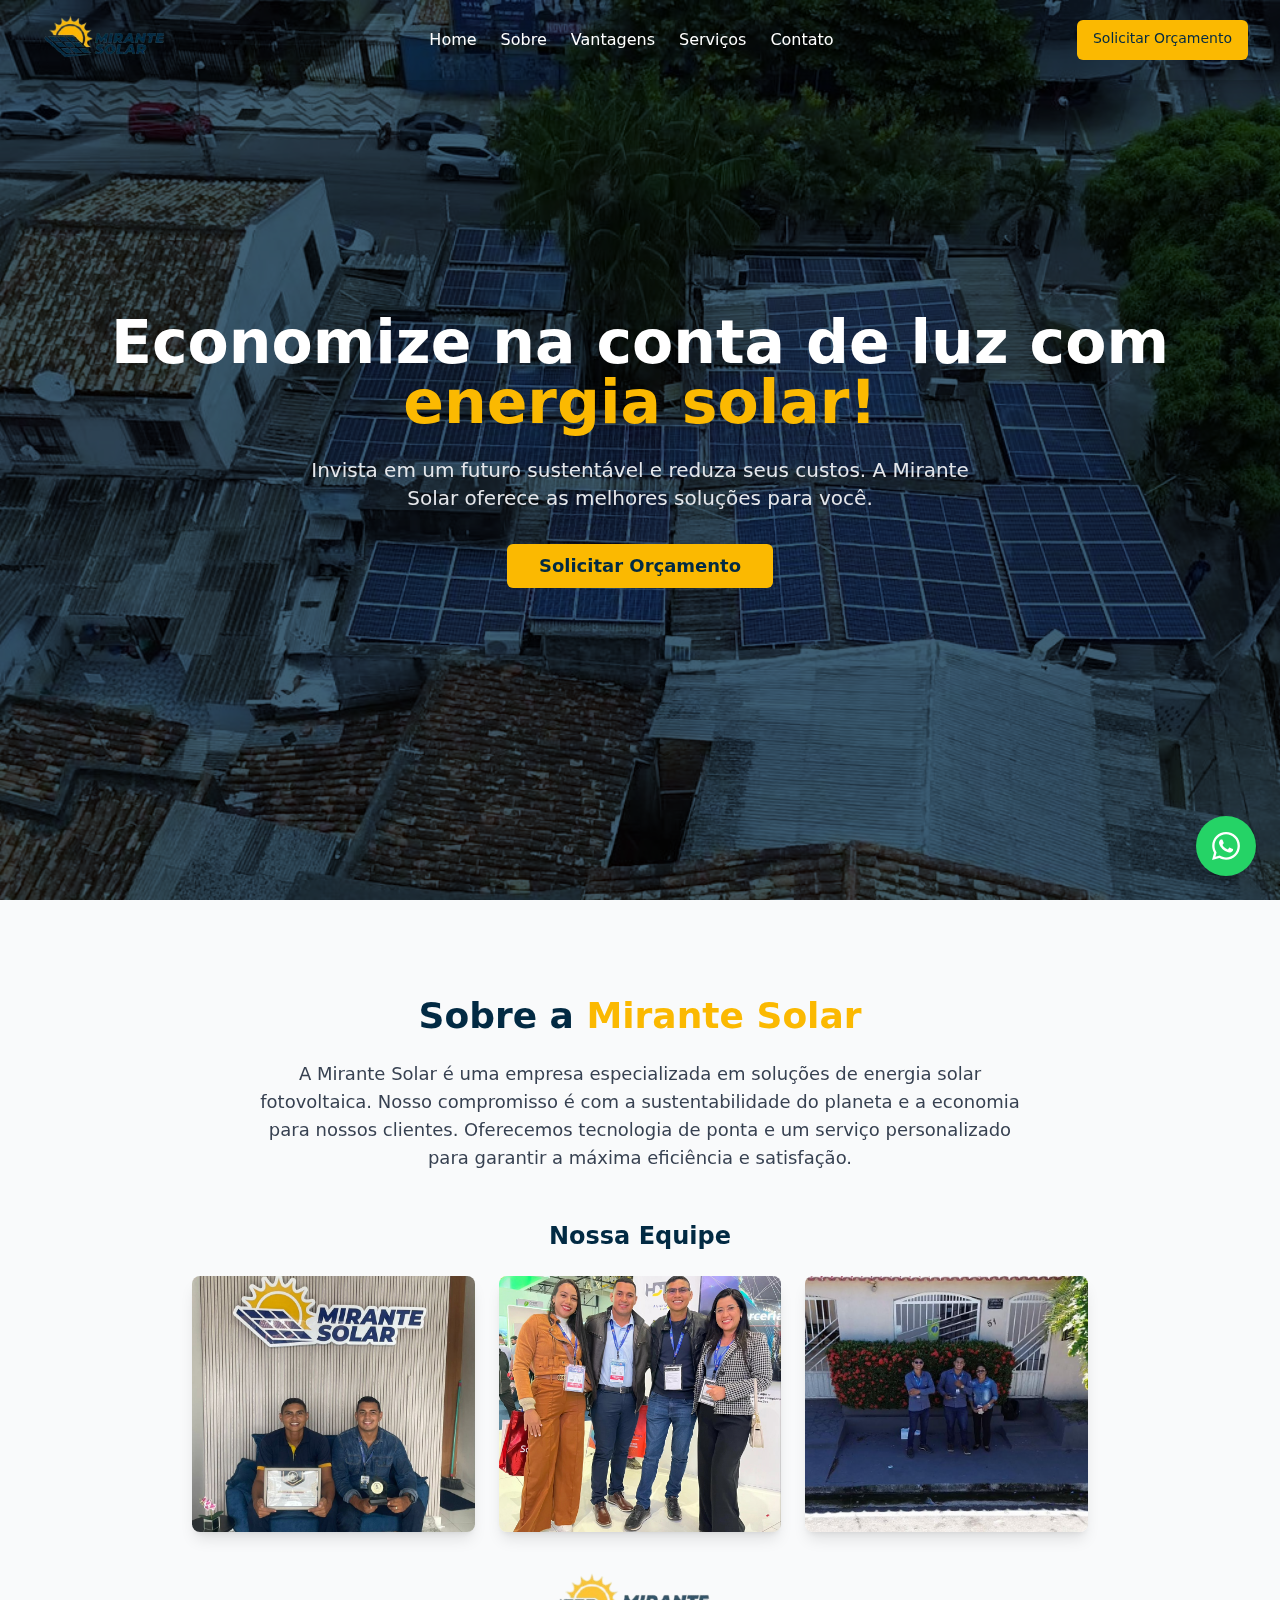
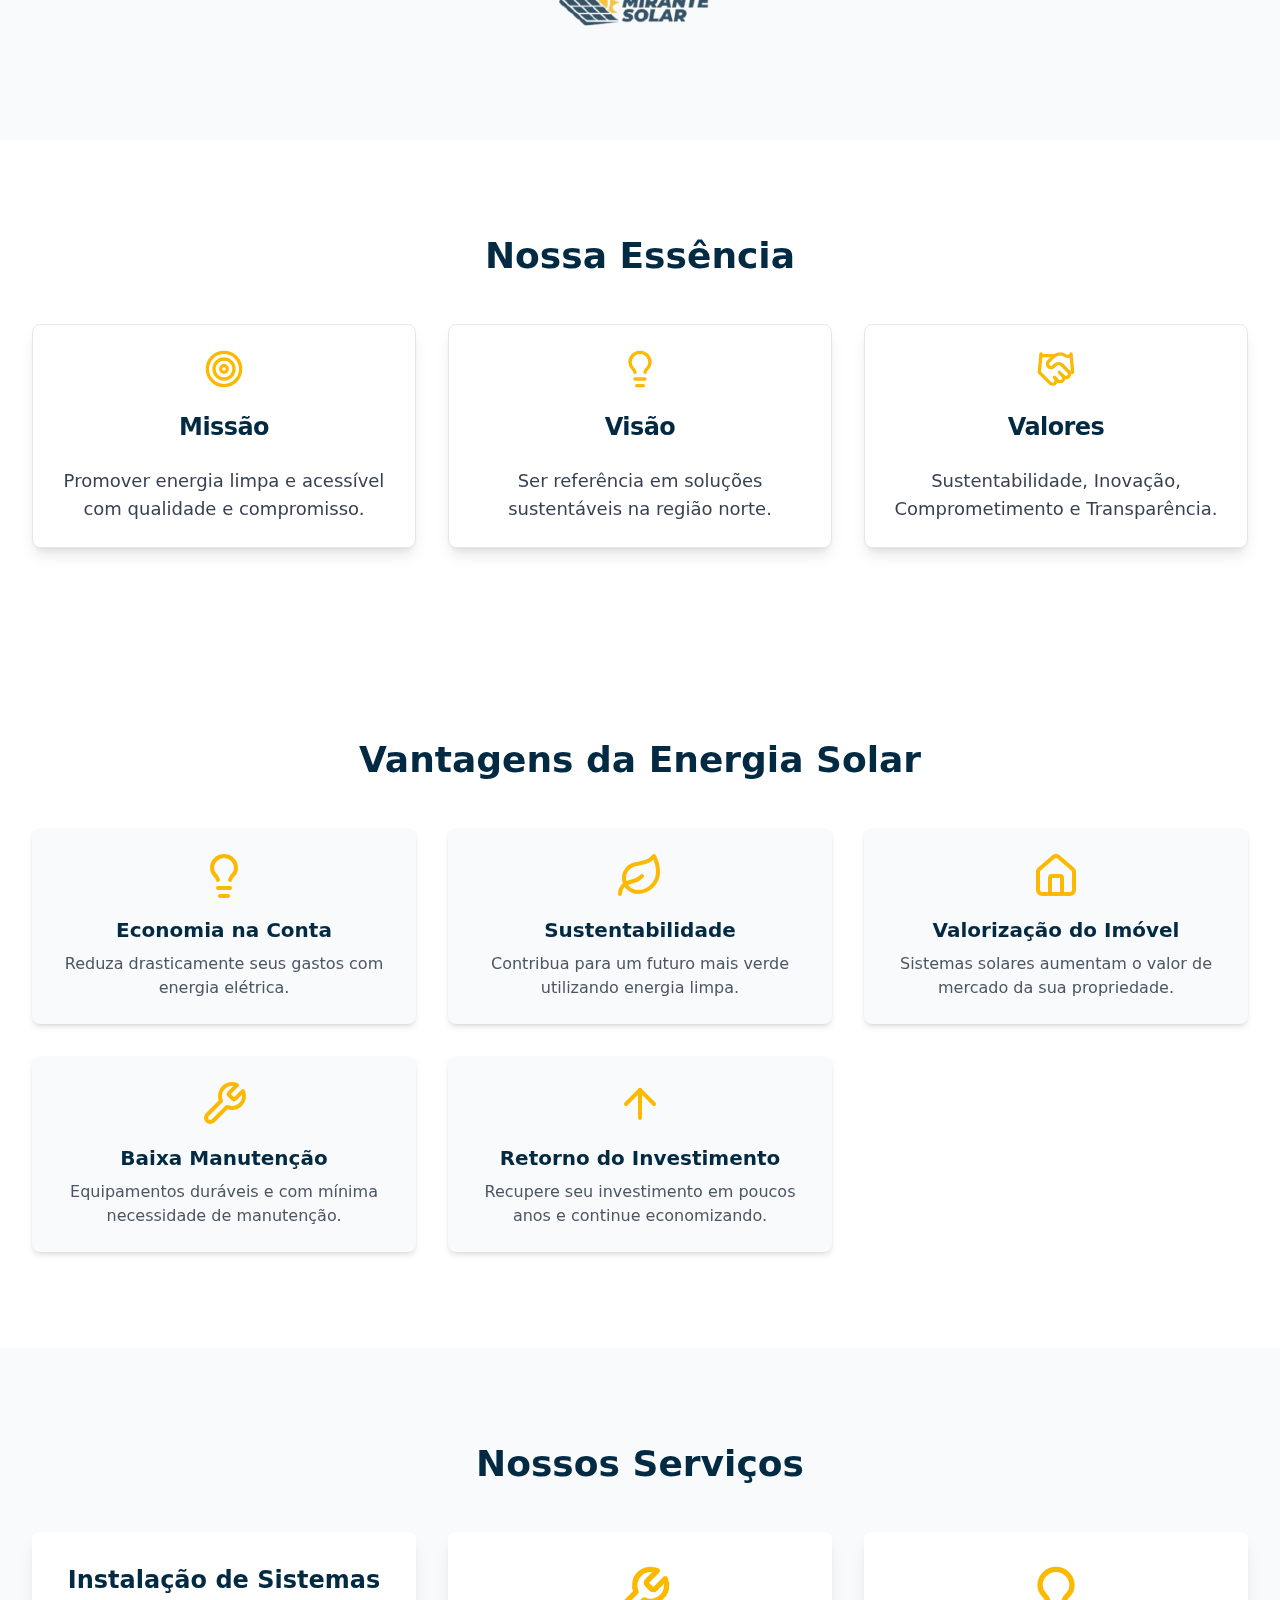
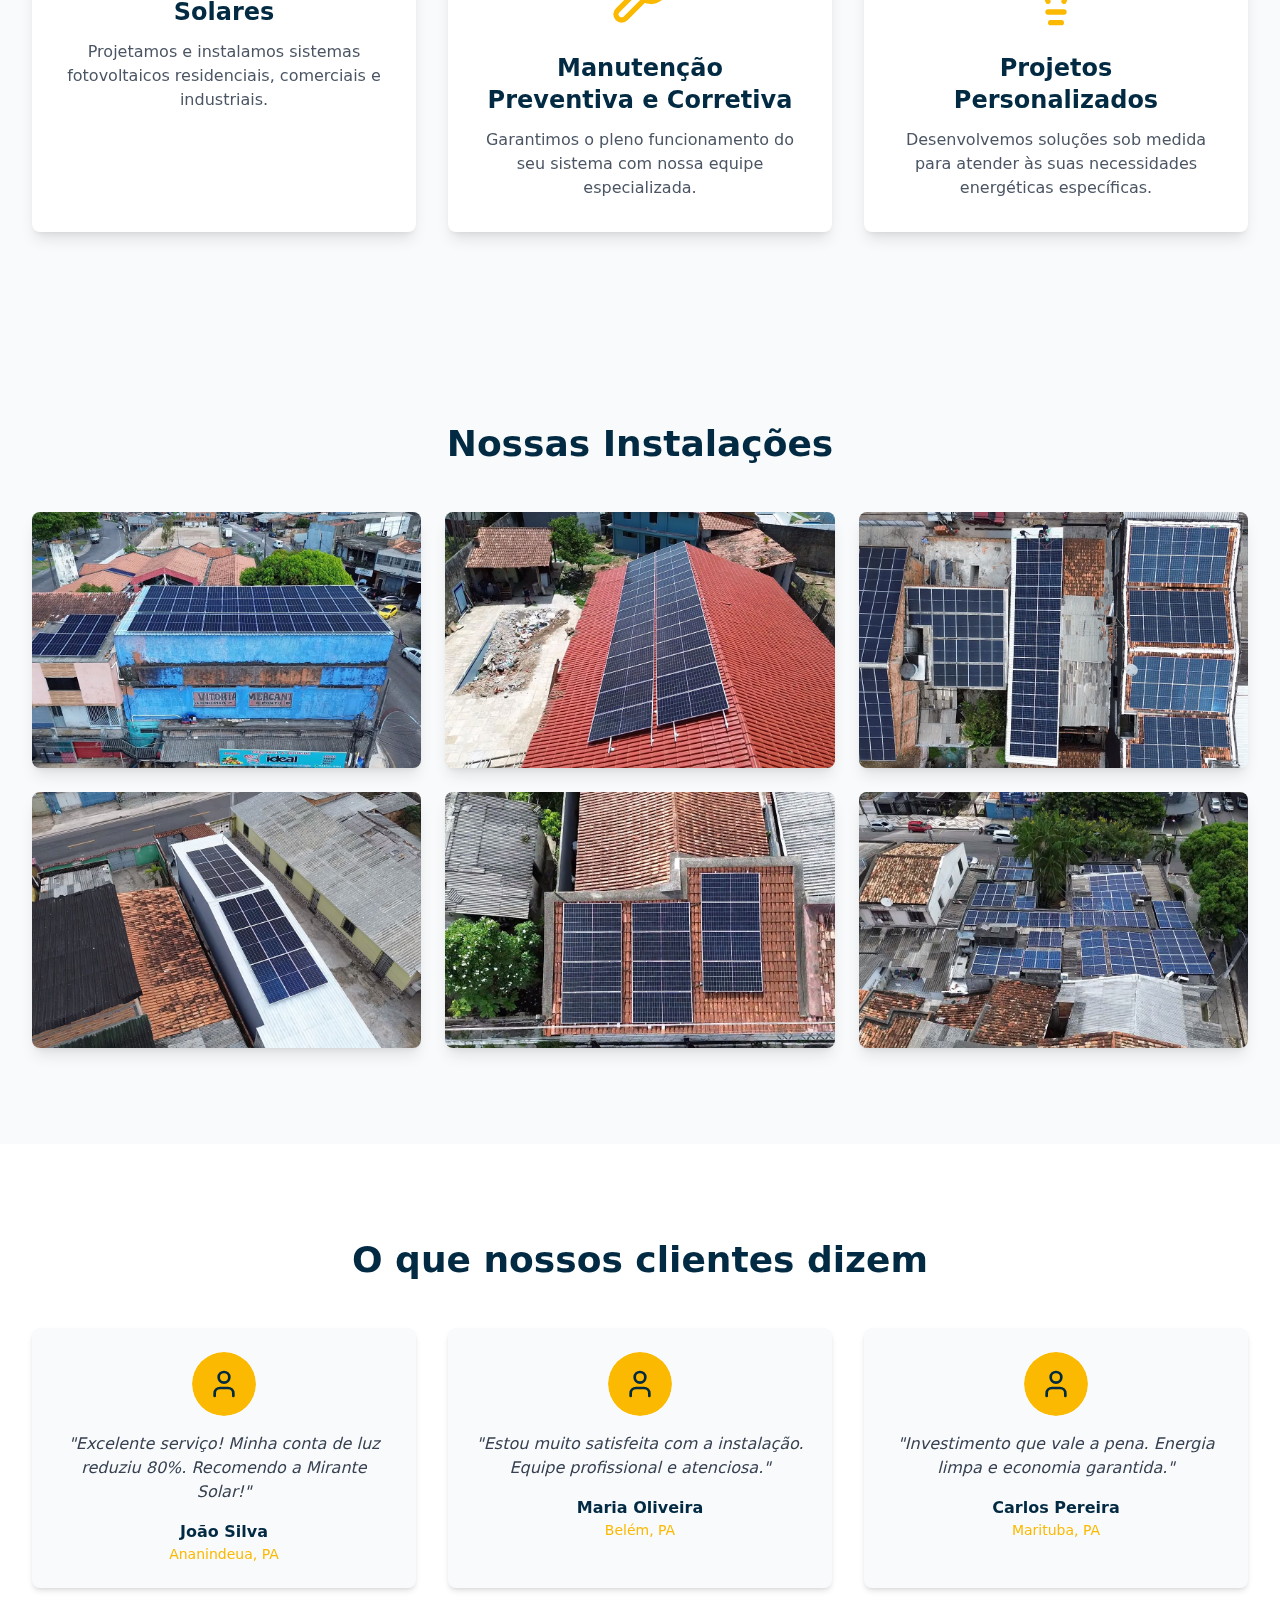
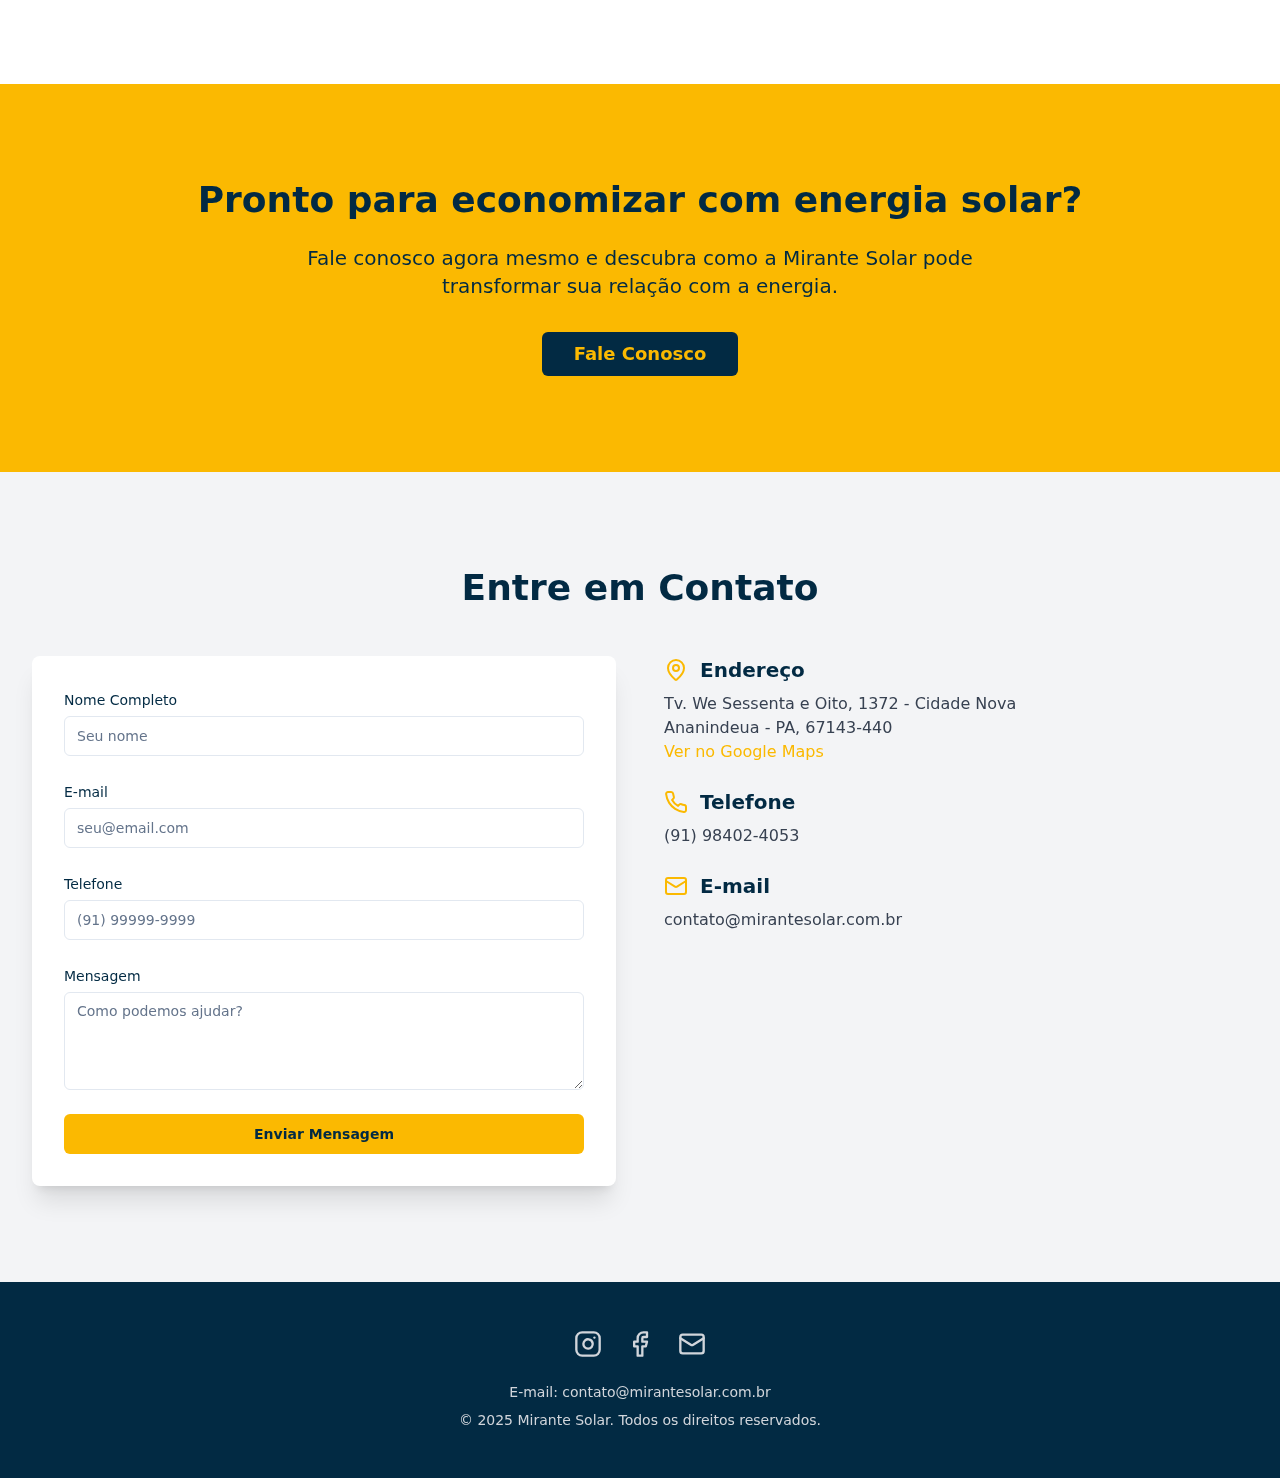
<file: index.html>
<!DOCTYPE html>
<!-- saved from url=(0050)https://mirante-solar-website-builder.lovable.app/ -->
<html lang="pt-BR"><head><meta http-equiv="Content-Type" content="text/html; charset=UTF-8">
    
    <meta name="viewport" content="width=device-width, initial-scale=1.0">
    <title>Mirante Solar - Economize com Energia Solar</title>
    <meta name="description" content="Mirante Solar - Especialistas em energia solar fotovoltaica. Economize na conta de luz com soluções sustentáveis.">
    <meta name="author" content="Mirante Solar">

    <meta property="og:title" content="Mirante Solar - Economize com Energia Solar">
    <meta property="og:description" content="Mirante Solar - Especialistas em energia solar fotovoltaica. Economize na conta de luz com soluções sustentáveis.">
    <meta property="og:type" content="website">
    <meta property="og:image" content="./a578cdae-158b-4fad-b33c-6845b163955d.png">
    <meta property="og:url" content="[URL_DO_SEU_SITE_APOS_PUBLICACAO]">


    <meta name="twitter:card" content="summary_large_image">
    <meta name="twitter:site" content="@mirantesolar">
    <meta name="twitter:image" content="./a578cdae-158b-4fad-b33c-6845b163955d.png">
    <link rel="icon" href="./a578cdae-158b-4fad-b33c-6845b163955d.png" type="image/png">
    <link rel="stylesheet" crossorigin="" href="./index.css">
  

<style type="text/css">:where(html[dir="ltr"]),:where([data-sonner-toaster][dir="ltr"]){--toast-icon-margin-start: -3px;--toast-icon-margin-end: 4px;--toast-svg-margin-start: -1px;--toast-svg-margin-end: 0px;--toast-button-margin-start: auto;--toast-button-margin-end: 0;--toast-close-button-start: 0;--toast-close-button-end: unset;--toast-close-button-transform: translate(-35%, -35%)}:where(html[dir="rtl"]),:where([data-sonner-toaster][dir="rtl"]){--toast-icon-margin-start: 4px;--toast-icon-margin-end: -3px;--toast-svg-margin-start: 0px;--toast-svg-margin-end: -1px;--toast-button-margin-start: 0;--toast-button-margin-end: auto;--toast-close-button-start: unset;--toast-close-button-end: 0;--toast-close-button-transform: translate(35%, -35%)}:where([data-sonner-toaster]){position:fixed;width:var(--width);font-family:ui-sans-serif,system-ui,-apple-system,BlinkMacSystemFont,Segoe UI,Roboto,Helvetica Neue,Arial,Noto Sans,sans-serif,Apple Color Emoji,Segoe UI Emoji,Segoe UI Symbol,Noto Color Emoji;--gray1: hsl(0, 0%, 99%);--gray2: hsl(0, 0%, 97.3%);--gray3: hsl(0, 0%, 95.1%);--gray4: hsl(0, 0%, 93%);--gray5: hsl(0, 0%, 90.9%);--gray6: hsl(0, 0%, 88.7%);--gray7: hsl(0, 0%, 85.8%);--gray8: hsl(0, 0%, 78%);--gray9: hsl(0, 0%, 56.1%);--gray10: hsl(0, 0%, 52.3%);--gray11: hsl(0, 0%, 43.5%);--gray12: hsl(0, 0%, 9%);--border-radius: 8px;box-sizing:border-box;padding:0;margin:0;list-style:none;outline:none;z-index:999999999}:where([data-sonner-toaster][data-x-position="right"]){right:max(var(--offset),env(safe-area-inset-right))}:where([data-sonner-toaster][data-x-position="left"]){left:max(var(--offset),env(safe-area-inset-left))}:where([data-sonner-toaster][data-x-position="center"]){left:50%;transform:translate(-50%)}:where([data-sonner-toaster][data-y-position="top"]){top:max(var(--offset),env(safe-area-inset-top))}:where([data-sonner-toaster][data-y-position="bottom"]){bottom:max(var(--offset),env(safe-area-inset-bottom))}:where([data-sonner-toast]){--y: translateY(100%);--lift-amount: calc(var(--lift) * var(--gap));z-index:var(--z-index);position:absolute;opacity:0;transform:var(--y);filter:blur(0);touch-action:none;transition:transform .4s,opacity .4s,height .4s,box-shadow .2s;box-sizing:border-box;outline:none;overflow-wrap:anywhere}:where([data-sonner-toast][data-styled="true"]){padding:16px;background:var(--normal-bg);border:1px solid var(--normal-border);color:var(--normal-text);border-radius:var(--border-radius);box-shadow:0 4px 12px #0000001a;width:var(--width);font-size:13px;display:flex;align-items:center;gap:6px}:where([data-sonner-toast]:focus-visible){box-shadow:0 4px 12px #0000001a,0 0 0 2px #0003}:where([data-sonner-toast][data-y-position="top"]){top:0;--y: translateY(-100%);--lift: 1;--lift-amount: calc(1 * var(--gap))}:where([data-sonner-toast][data-y-position="bottom"]){bottom:0;--y: translateY(100%);--lift: -1;--lift-amount: calc(var(--lift) * var(--gap))}:where([data-sonner-toast]) :where([data-description]){font-weight:400;line-height:1.4;color:inherit}:where([data-sonner-toast]) :where([data-title]){font-weight:500;line-height:1.5;color:inherit}:where([data-sonner-toast]) :where([data-icon]){display:flex;height:16px;width:16px;position:relative;justify-content:flex-start;align-items:center;flex-shrink:0;margin-left:var(--toast-icon-margin-start);margin-right:var(--toast-icon-margin-end)}:where([data-sonner-toast][data-promise="true"]) :where([data-icon])>svg{opacity:0;transform:scale(.8);transform-origin:center;animation:sonner-fade-in .3s ease forwards}:where([data-sonner-toast]) :where([data-icon])>*{flex-shrink:0}:where([data-sonner-toast]) :where([data-icon]) svg{margin-left:var(--toast-svg-margin-start);margin-right:var(--toast-svg-margin-end)}:where([data-sonner-toast]) :where([data-content]){display:flex;flex-direction:column;gap:2px}[data-sonner-toast][data-styled=true] [data-button]{border-radius:4px;padding-left:8px;padding-right:8px;height:24px;font-size:12px;color:var(--normal-bg);background:var(--normal-text);margin-left:var(--toast-button-margin-start);margin-right:var(--toast-button-margin-end);border:none;cursor:pointer;outline:none;display:flex;align-items:center;flex-shrink:0;transition:opacity .4s,box-shadow .2s}:where([data-sonner-toast]) :where([data-button]):focus-visible{box-shadow:0 0 0 2px #0006}:where([data-sonner-toast]) :where([data-button]):first-of-type{margin-left:var(--toast-button-margin-start);margin-right:var(--toast-button-margin-end)}:where([data-sonner-toast]) :where([data-cancel]){color:var(--normal-text);background:rgba(0,0,0,.08)}:where([data-sonner-toast][data-theme="dark"]) :where([data-cancel]){background:rgba(255,255,255,.3)}:where([data-sonner-toast]) :where([data-close-button]){position:absolute;left:var(--toast-close-button-start);right:var(--toast-close-button-end);top:0;height:20px;width:20px;display:flex;justify-content:center;align-items:center;padding:0;background:var(--gray1);color:var(--gray12);border:1px solid var(--gray4);transform:var(--toast-close-button-transform);border-radius:50%;cursor:pointer;z-index:1;transition:opacity .1s,background .2s,border-color .2s}:where([data-sonner-toast]) :where([data-close-button]):focus-visible{box-shadow:0 4px 12px #0000001a,0 0 0 2px #0003}:where([data-sonner-toast]) :where([data-disabled="true"]){cursor:not-allowed}:where([data-sonner-toast]):hover :where([data-close-button]):hover{background:var(--gray2);border-color:var(--gray5)}:where([data-sonner-toast][data-swiping="true"]):before{content:"";position:absolute;left:0;right:0;height:100%;z-index:-1}:where([data-sonner-toast][data-y-position="top"][data-swiping="true"]):before{bottom:50%;transform:scaleY(3) translateY(50%)}:where([data-sonner-toast][data-y-position="bottom"][data-swiping="true"]):before{top:50%;transform:scaleY(3) translateY(-50%)}:where([data-sonner-toast][data-swiping="false"][data-removed="true"]):before{content:"";position:absolute;inset:0;transform:scaleY(2)}:where([data-sonner-toast]):after{content:"";position:absolute;left:0;height:calc(var(--gap) + 1px);bottom:100%;width:100%}:where([data-sonner-toast][data-mounted="true"]){--y: translateY(0);opacity:1}:where([data-sonner-toast][data-expanded="false"][data-front="false"]){--scale: var(--toasts-before) * .05 + 1;--y: translateY(calc(var(--lift-amount) * var(--toasts-before))) scale(calc(-1 * var(--scale)));height:var(--front-toast-height)}:where([data-sonner-toast])>*{transition:opacity .4s}:where([data-sonner-toast][data-expanded="false"][data-front="false"][data-styled="true"])>*{opacity:0}:where([data-sonner-toast][data-visible="false"]){opacity:0;pointer-events:none}:where([data-sonner-toast][data-mounted="true"][data-expanded="true"]){--y: translateY(calc(var(--lift) * var(--offset)));height:var(--initial-height)}:where([data-sonner-toast][data-removed="true"][data-front="true"][data-swipe-out="false"]){--y: translateY(calc(var(--lift) * -100%));opacity:0}:where([data-sonner-toast][data-removed="true"][data-front="false"][data-swipe-out="false"][data-expanded="true"]){--y: translateY(calc(var(--lift) * var(--offset) + var(--lift) * -100%));opacity:0}:where([data-sonner-toast][data-removed="true"][data-front="false"][data-swipe-out="false"][data-expanded="false"]){--y: translateY(40%);opacity:0;transition:transform .5s,opacity .2s}:where([data-sonner-toast][data-removed="true"][data-front="false"]):before{height:calc(var(--initial-height) + 20%)}[data-sonner-toast][data-swiping=true]{transform:var(--y) translateY(var(--swipe-amount, 0px));transition:none}[data-sonner-toast][data-swipe-out=true][data-y-position=bottom],[data-sonner-toast][data-swipe-out=true][data-y-position=top]{animation:swipe-out .2s ease-out forwards}@keyframes swipe-out{0%{transform:translateY(calc(var(--lift) * var(--offset) + var(--swipe-amount)));opacity:1}to{transform:translateY(calc(var(--lift) * var(--offset) + var(--swipe-amount) + var(--lift) * -100%));opacity:0}}@media (max-width: 600px){[data-sonner-toaster]{position:fixed;--mobile-offset: 16px;right:var(--mobile-offset);left:var(--mobile-offset);width:100%}[data-sonner-toaster] [data-sonner-toast]{left:0;right:0;width:calc(100% - var(--mobile-offset) * 2)}[data-sonner-toaster][data-x-position=left]{left:var(--mobile-offset)}[data-sonner-toaster][data-y-position=bottom]{bottom:20px}[data-sonner-toaster][data-y-position=top]{top:20px}[data-sonner-toaster][data-x-position=center]{left:var(--mobile-offset);right:var(--mobile-offset);transform:none}}[data-sonner-toaster][data-theme=light]{--normal-bg: #fff;--normal-border: var(--gray4);--normal-text: var(--gray12);--success-bg: hsl(143, 85%, 96%);--success-border: hsl(145, 92%, 91%);--success-text: hsl(140, 100%, 27%);--info-bg: hsl(208, 100%, 97%);--info-border: hsl(221, 91%, 91%);--info-text: hsl(210, 92%, 45%);--warning-bg: hsl(49, 100%, 97%);--warning-border: hsl(49, 91%, 91%);--warning-text: hsl(31, 92%, 45%);--error-bg: hsl(359, 100%, 97%);--error-border: hsl(359, 100%, 94%);--error-text: hsl(360, 100%, 45%)}[data-sonner-toaster][data-theme=light] [data-sonner-toast][data-invert=true]{--normal-bg: #000;--normal-border: hsl(0, 0%, 20%);--normal-text: var(--gray1)}[data-sonner-toaster][data-theme=dark] [data-sonner-toast][data-invert=true]{--normal-bg: #fff;--normal-border: var(--gray3);--normal-text: var(--gray12)}[data-sonner-toaster][data-theme=dark]{--normal-bg: #000;--normal-border: hsl(0, 0%, 20%);--normal-text: var(--gray1);--success-bg: hsl(150, 100%, 6%);--success-border: hsl(147, 100%, 12%);--success-text: hsl(150, 86%, 65%);--info-bg: hsl(215, 100%, 6%);--info-border: hsl(223, 100%, 12%);--info-text: hsl(216, 87%, 65%);--warning-bg: hsl(64, 100%, 6%);--warning-border: hsl(60, 100%, 12%);--warning-text: hsl(46, 87%, 65%);--error-bg: hsl(358, 76%, 10%);--error-border: hsl(357, 89%, 16%);--error-text: hsl(358, 100%, 81%)}[data-rich-colors=true][data-sonner-toast][data-type=success],[data-rich-colors=true][data-sonner-toast][data-type=success] [data-close-button]{background:var(--success-bg);border-color:var(--success-border);color:var(--success-text)}[data-rich-colors=true][data-sonner-toast][data-type=info],[data-rich-colors=true][data-sonner-toast][data-type=info] [data-close-button]{background:var(--info-bg);border-color:var(--info-border);color:var(--info-text)}[data-rich-colors=true][data-sonner-toast][data-type=warning],[data-rich-colors=true][data-sonner-toast][data-type=warning] [data-close-button]{background:var(--warning-bg);border-color:var(--warning-border);color:var(--warning-text)}[data-rich-colors=true][data-sonner-toast][data-type=error],[data-rich-colors=true][data-sonner-toast][data-type=error] [data-close-button]{background:var(--error-bg);border-color:var(--error-border);color:var(--error-text)}.sonner-loading-wrapper{--size: 16px;height:var(--size);width:var(--size);position:absolute;inset:0;z-index:10}.sonner-loading-wrapper[data-visible=false]{transform-origin:center;animation:sonner-fade-out .2s ease forwards}.sonner-spinner{position:relative;top:50%;left:50%;height:var(--size);width:var(--size)}.sonner-loading-bar{animation:sonner-spin 1.2s linear infinite;background:var(--gray11);border-radius:6px;height:8%;left:-10%;position:absolute;top:-3.9%;width:24%}.sonner-loading-bar:nth-child(1){animation-delay:-1.2s;transform:rotate(.0001deg) translate(146%)}.sonner-loading-bar:nth-child(2){animation-delay:-1.1s;transform:rotate(30deg) translate(146%)}.sonner-loading-bar:nth-child(3){animation-delay:-1s;transform:rotate(60deg) translate(146%)}.sonner-loading-bar:nth-child(4){animation-delay:-.9s;transform:rotate(90deg) translate(146%)}.sonner-loading-bar:nth-child(5){animation-delay:-.8s;transform:rotate(120deg) translate(146%)}.sonner-loading-bar:nth-child(6){animation-delay:-.7s;transform:rotate(150deg) translate(146%)}.sonner-loading-bar:nth-child(7){animation-delay:-.6s;transform:rotate(180deg) translate(146%)}.sonner-loading-bar:nth-child(8){animation-delay:-.5s;transform:rotate(210deg) translate(146%)}.sonner-loading-bar:nth-child(9){animation-delay:-.4s;transform:rotate(240deg) translate(146%)}.sonner-loading-bar:nth-child(10){animation-delay:-.3s;transform:rotate(270deg) translate(146%)}.sonner-loading-bar:nth-child(11){animation-delay:-.2s;transform:rotate(300deg) translate(146%)}.sonner-loading-bar:nth-child(12){animation-delay:-.1s;transform:rotate(330deg) translate(146%)}@keyframes sonner-fade-in{0%{opacity:0;transform:scale(.8)}to{opacity:1;transform:scale(1)}}@keyframes sonner-fade-out{0%{opacity:1;transform:scale(1)}to{opacity:0;transform:scale(.8)}}@keyframes sonner-spin{0%{opacity:1}to{opacity:.15}}@media (prefers-reduced-motion){[data-sonner-toast],[data-sonner-toast]>*,.sonner-loading-bar{transition:none!important;animation:none!important}}.sonner-loader{position:absolute;top:50%;left:50%;transform:translate(-50%,-50%);transform-origin:center;transition:opacity .2s,transform .2s}.sonner-loader[data-visible=false]{opacity:0;transform:scale(.8) translate(-50%,-50%)}
</style>
<style>
  #lovable-badge {
    display: none !important;
  }
  [aria-label="Notifications (F8)"] {
    display: none !important;
  }
</style>

</head>

  <body>
    <div id="root"><div role="region" aria-label="Notifications (F8)" tabindex="-1" style="pointer-events: none;"><ol tabindex="-1" class="fixed top-0 z-[100] flex max-h-screen w-full flex-col-reverse p-4 sm:bottom-0 sm:right-0 sm:top-auto sm:flex-col md:max-w-[420px]"></ol></div><div class="flex flex-col min-h-screen bg-white"><header class="fixed top-0 left-0 right-0 z-50 transition-all duration-300 bg-gray-100 shadow-lg transition-all duration-300 bg-transparent fixed top-0 w-full z-50"><div class="container mx-auto px-4 sm:px-6 lg:px-8 flex items-center justify-between h-20"><a href="https://rhydley.github.io/mirante-solar/#home" class="flex items-center"><img src="./a578cdae-158b-4fad-b33c-6845b163955d.png" alt="Mirante Solar Logo" class="h-12 sm:h-16"></a><nav class="hidden md:flex space-x-6"><a href="https://rhydley.github.io/mirante-solar/#home" class="text-white hover:text-solar-yellow transition-colors font-medium">Home</a><a href="https://rhydley.github.io/mirante-solar/#sobre" class="text-white hover:text-solar-yellow transition-colors font-medium">Sobre</a><a href="https://rhydley.github.io/mirante-solar/#vantagens" class="text-white hover:text-solar-yellow transition-colors font-medium">Vantagens</a><a href="https://rhydley.github.io/mirante-solar/#servicos" class="text-white hover:text-solar-yellow transition-colors font-medium">Serviços</a><a href="https://rhydley.github.io/mirante-solar/#contato" class="text-white hover:text-solar-yellow transition-colors font-medium">Contato</a></nav><a href="https://wa.me/5591984024053" target="_blank" class="items-center justify-center gap-2 whitespace-nowrap rounded-md text-sm font-medium ring-offset-background transition-colors focus-visible:outline-none focus-visible:ring-2 focus-visible:ring-ring focus-visible:ring-offset-2 disabled:pointer-events-none disabled:opacity-50 [&amp;_svg]:pointer-events-none [&amp;_svg]:size-4 [&amp;_svg]:shrink-0 h-10 px-4 py-2 hidden md:block bg-solar-yellow hover:bg-[#004c76] text-dark-blue hover:bg-yellow-400">Solicitar Orçamento</a><div class="md:hidden"><button class="text-white focus:outline-none"><svg xmlns="http://www.w3.org/2000/svg" fill="none" viewBox="0 0 24 24" stroke-width="1.5" stroke="currentColor" class="w-8 h-8"><path stroke-linecap="round" stroke-linejoin="round" d="M3.75 6.75h16.5M3.75 12h16.5m-16.5 5.25h16.5"></path></svg></button></div></div></header><main class="flex-grow"><section id="home" class="relative min-h-screen flex items-center justify-center text-center bg-cover bg-center" style="background-image: url(&quot;/./35e33bf5-bd2a-41ac-903b-b2e0ffc0f223.png");" style="background: url(\'./35e33bf5-bd2a-41ac-903b-b2e0ffc0f223.png\') no-repeat center top; background-size: cover;"><div class="absolute inset-0" style="background: url('./35e33bf5-bd2a-41ac-903b-b2e0ffc0f223.png') no-repeat center center; background-size: cover;">
<div style="position:absolute; inset:0; background-color:rgba(0, 43, 70, 0.75); mix-blend-mode:multiply;"></div></div><div class="relative z-10 container mx-auto px-4 sm:px-6 lg:px-8 py-20"><h1 class="text-4xl sm:text-5xl md:text-6xl font-bold text-white mb-6">Economize na conta de luz com <span class="text-solar-yellow">energia solar!</span></h1><p class="text-lg sm:text-xl text-gray-200 mb-8 max-w-2xl mx-auto">Invista em um futuro sustentável e reduza seus custos. A Mirante Solar oferece as melhores soluções para você.</p><a href="https://wa.me/5591984024053" target="_blank" class="inline-flex items-center justify-center gap-2 whitespace-nowrap ring-offset-background transition-colors focus-visible:outline-none focus-visible:ring-2 focus-visible:ring-ring focus-visible:ring-offset-2 disabled:pointer-events-none disabled:opacity-50 [&amp;_svg]:pointer-events-none [&amp;_svg]:size-4 [&amp;_svg]:shrink-0 h-11 rounded-md bg-solar-yellow text-dark-blue hover:bg-yellow-400 text-lg px-8 py-3 font-semibold">Solicitar Orçamento</a></div></section><section id="sobre" class="py-16 sm:py-24 bg-gray-50"><div class="container mx-auto px-4 sm:px-6 lg:px-8 text-center"><h2 class="text-3xl sm:text-4xl font-bold text-dark-blue mb-6">Sobre a <span class="text-solar-yellow">Mirante Solar</span></h2><p class="text-lg text-gray-700 max-w-3xl mx-auto mb-8">A Mirante Solar é uma empresa especializada em soluções de energia solar fotovoltaica. Nosso compromisso é com a sustentabilidade do planeta e a economia para nossos clientes. Oferecemos tecnologia de ponta e um serviço personalizado para garantir a máxima eficiência e satisfação.</p><div class="mt-12 mb-8"><h3 class="text-2xl font-semibold text-dark-blue mb-6">Nossa Equipe</h3><div class="grid grid-cols-1 sm:grid-cols-2 md:grid-cols-3 gap-6 max-w-4xl mx-auto"><div class="rounded-lg overflow-hidden shadow-lg"><img src="./1ab0d5fb-2bdc-4afb-b871-d35a06447791.png" alt="Equipe Mirante Solar com premiação" class="w-full h-64 object-cover"></div><div class="rounded-lg overflow-hidden shadow-lg"><img src="./503da9b5-47b7-408f-8325-002cef3f59cc.png" alt="Equipe Mirante Solar em evento" class="w-full h-64 object-cover"></div><div class="rounded-lg overflow-hidden shadow-lg"><img src="./66df115a-10e8-4e4c-8b4e-ee2fb93e03cb.png" alt="Equipe Mirante Solar em instalação" class="w-full h-64 object-cover"></div></div></div><img src="./a578cdae-158b-4fad-b33c-6845b163955d.png" alt="Mirante Solar Logo Detalhe" class="mx-auto h-16 sm:h-20 opacity-80 mt-8"></div></section><section id="missao-visao-valores" class="py-16 sm:py-24 bg-white"><div class="container mx-auto px-4 sm:px-6 lg:px-8"><h2 class="text-3xl sm:text-4xl font-bold text-dark-blue text-center mb-12">Nossa Essência</h2><div class="grid grid-cols-1 md:grid-cols-3 gap-8"><div class="rounded-lg border bg-card text-card-foreground text-center shadow-lg hover:shadow-xl transition-shadow duration-300"><div class="flex flex-col space-y-1.5 p-6"><div class="flex justify-center"><svg xmlns="http://www.w3.org/2000/svg" width="24" height="24" viewBox="0 0 24 24" fill="none" stroke="currentColor" stroke-width="2" stroke-linecap="round" stroke-linejoin="round" class="lucide lucide-target w-10 h-10 text-solar-yellow mb-4"><circle cx="12" cy="12" r="10"></circle><circle cx="12" cy="12" r="6"></circle><circle cx="12" cy="12" r="2"></circle></svg></div><h3 class="font-semibold tracking-tight text-dark-blue text-2xl">Missão</h3></div><div class="p-6 pt-0"><p class="text-gray-700 text-lg">Promover energia limpa e acessível com qualidade e compromisso.</p></div></div><div class="rounded-lg border bg-card text-card-foreground text-center shadow-lg hover:shadow-xl transition-shadow duration-300"><div class="flex flex-col space-y-1.5 p-6"><div class="flex justify-center"><svg xmlns="http://www.w3.org/2000/svg" width="24" height="24" viewBox="0 0 24 24" fill="none" stroke="currentColor" stroke-width="2" stroke-linecap="round" stroke-linejoin="round" class="lucide lucide-lightbulb w-10 h-10 text-solar-yellow mb-4"><path d="M15 14c.2-1 .7-1.7 1.5-2.5 1-.9 1.5-2.2 1.5-3.5A6 6 0 0 0 6 8c0 1 .2 2.2 1.5 3.5.7.7 1.3 1.5 1.5 2.5"></path><path d="M9 18h6"></path><path d="M10 22h4"></path></svg></div><h3 class="font-semibold tracking-tight text-dark-blue text-2xl">Visão</h3></div><div class="p-6 pt-0"><p class="text-gray-700 text-lg">Ser referência em soluções sustentáveis na região norte.</p></div></div><div class="rounded-lg border bg-card text-card-foreground text-center shadow-lg hover:shadow-xl transition-shadow duration-300"><div class="flex flex-col space-y-1.5 p-6"><div class="flex justify-center"><svg xmlns="http://www.w3.org/2000/svg" width="24" height="24" viewBox="0 0 24 24" fill="none" stroke="currentColor" stroke-width="2" stroke-linecap="round" stroke-linejoin="round" class="lucide lucide-handshake w-10 h-10 text-solar-yellow mb-4"><path d="m11 17 2 2a1 1 0 1 0 3-3"></path><path d="m14 14 2.5 2.5a1 1 0 1 0 3-3l-3.88-3.88a3 3 0 0 0-4.24 0l-.88.88a1 1 0 1 1-3-3l2.81-2.81a5.79 5.79 0 0 1 7.06-.87l.47.28a2 2 0 0 0 1.42.25L21 4"></path><path d="m21 3 1 11h-2"></path><path d="M3 3 2 14l6.5 6.5a1 1 0 1 0 3-3"></path><path d="M3 4h8"></path></svg></div><h3 class="font-semibold tracking-tight text-dark-blue text-2xl">Valores</h3></div><div class="p-6 pt-0"><p class="text-gray-700 text-lg">Sustentabilidade, Inovação, Comprometimento e Transparência.</p></div></div></div></div></section> <section id="vantagens" class="py-16 sm:py-24 bg-white"><div class="container mx-auto px-4 sm:px-6 lg:px-8"><h2 class="text-3xl sm:text-4xl font-bold text-dark-blue text-center mb-12">Vantagens da Energia Solar</h2><div class="grid grid-cols-1 md:grid-cols-2 lg:grid-cols-3 gap-8"><div class="p-6 bg-gray-50 rounded-lg shadow-md hover:shadow-xl transition-shadow duration-300 flex flex-col items-center text-center"><svg xmlns="http://www.w3.org/2000/svg" width="24" height="24" viewBox="0 0 24 24" fill="none" stroke="currentColor" stroke-width="2" stroke-linecap="round" stroke-linejoin="round" class="lucide lucide-lightbulb w-12 h-12 text-solar-yellow mb-4"><path d="M15 14c.2-1 .7-1.7 1.5-2.5 1-.9 1.5-2.2 1.5-3.5A6 6 0 0 0 6 8c0 1 .2 2.2 1.5 3.5.7.7 1.3 1.5 1.5 2.5"></path><path d="M9 18h6"></path><path d="M10 22h4"></path></svg><h3 class="text-xl font-semibold text-dark-blue mb-2">Economia na Conta</h3><p class="text-gray-600">Reduza drasticamente seus gastos com energia elétrica.</p></div><div class="p-6 bg-gray-50 rounded-lg shadow-md hover:shadow-xl transition-shadow duration-300 flex flex-col items-center text-center"><svg xmlns="http://www.w3.org/2000/svg" width="24" height="24" viewBox="0 0 24 24" fill="none" stroke="currentColor" stroke-width="2" stroke-linecap="round" stroke-linejoin="round" class="lucide lucide-leaf w-12 h-12 text-solar-yellow mb-4"><path d="M11 20A7 7 0 0 1 9.8 6.1C15.5 5 17 4.48 19 2c1 2 2 4.18 2 8 0 5.5-4.78 10-10 10Z"></path><path d="M2 21c0-3 1.85-5.36 5.08-6C9.5 14.52 12 13 13 12"></path></svg><h3 class="text-xl font-semibold text-dark-blue mb-2">Sustentabilidade</h3><p class="text-gray-600">Contribua para um futuro mais verde utilizando energia limpa.</p></div><div class="p-6 bg-gray-50 rounded-lg shadow-md hover:shadow-xl transition-shadow duration-300 flex flex-col items-center text-center"><svg xmlns="http://www.w3.org/2000/svg" width="24" height="24" viewBox="0 0 24 24" fill="none" stroke="currentColor" stroke-width="2" stroke-linecap="round" stroke-linejoin="round" class="lucide lucide-house w-12 h-12 text-solar-yellow mb-4"><path d="M15 21v-8a1 1 0 0 0-1-1h-4a1 1 0 0 0-1 1v8"></path><path d="M3 10a2 2 0 0 1 .709-1.528l7-5.999a2 2 0 0 1 2.582 0l7 5.999A2 2 0 0 1 21 10v9a2 2 0 0 1-2 2H5a2 2 0 0 1-2-2z"></path></svg><h3 class="text-xl font-semibold text-dark-blue mb-2">Valorização do Imóvel</h3><p class="text-gray-600">Sistemas solares aumentam o valor de mercado da sua propriedade.</p></div><div class="p-6 bg-gray-50 rounded-lg shadow-md hover:shadow-xl transition-shadow duration-300 flex flex-col items-center text-center"><svg xmlns="http://www.w3.org/2000/svg" width="24" height="24" viewBox="0 0 24 24" fill="none" stroke="currentColor" stroke-width="2" stroke-linecap="round" stroke-linejoin="round" class="lucide lucide-wrench w-12 h-12 text-solar-yellow mb-4"><path d="M14.7 6.3a1 1 0 0 0 0 1.4l1.6 1.6a1 1 0 0 0 1.4 0l3.77-3.77a6 6 0 0 1-7.94 7.94l-6.91 6.91a2.12 2.12 0 0 1-3-3l6.91-6.91a6 6 0 0 1 7.94-7.94l-3.76 3.76z"></path></svg><h3 class="text-xl font-semibold text-dark-blue mb-2">Baixa Manutenção</h3><p class="text-gray-600">Equipamentos duráveis e com mínima necessidade de manutenção.</p></div><div class="p-6 bg-gray-50 rounded-lg shadow-md hover:shadow-xl transition-shadow duration-300 flex flex-col items-center text-center"><svg xmlns="http://www.w3.org/2000/svg" width="24" height="24" viewBox="0 0 24 24" fill="none" stroke="currentColor" stroke-width="2" stroke-linecap="round" stroke-linejoin="round" class="lucide lucide-arrow-up w-12 h-12 text-solar-yellow mb-4"><path d="m5 12 7-7 7 7"></path><path d="M12 19V5"></path></svg><h3 class="text-xl font-semibold text-dark-blue mb-2">Retorno do Investimento</h3><p class="text-gray-600">Recupere seu investimento em poucos anos e continue economizando.</p></div></div></div></section><section id="servicos" class="py-16 sm:py-24 bg-gray-50"><div class="container mx-auto px-4 sm:px-6 lg:px-8"><h2 class="text-3xl sm:text-4xl font-bold text-dark-blue text-center mb-12">Nossos Serviços</h2><div class="grid grid-cols-1 md:grid-cols-3 gap-8"><div class="p-8 bg-white rounded-lg shadow-lg text-center"><h3 class="text-2xl font-semibold text-dark-blue mb-3">Instalação de Sistemas Solares</h3><p class="text-gray-600">Projetamos e instalamos sistemas fotovoltaicos residenciais, comerciais e industriais.</p></div><div class="p-8 bg-white rounded-lg shadow-lg text-center"><svg xmlns="http://www.w3.org/2000/svg" width="24" height="24" viewBox="0 0 24 24" fill="none" stroke="currentColor" stroke-width="2" stroke-linecap="round" stroke-linejoin="round" class="lucide lucide-wrench w-16 h-16 text-solar-yellow mx-auto mb-6"><path d="M14.7 6.3a1 1 0 0 0 0 1.4l1.6 1.6a1 1 0 0 0 1.4 0l3.77-3.77a6 6 0 0 1-7.94 7.94l-6.91 6.91a2.12 2.12 0 0 1-3-3l6.91-6.91a6 6 0 0 1 7.94-7.94l-3.76 3.76z"></path></svg><h3 class="text-2xl font-semibold text-dark-blue mb-3">Manutenção Preventiva e Corretiva</h3><p class="text-gray-600">Garantimos o pleno funcionamento do seu sistema com nossa equipe especializada.</p></div><div class="p-8 bg-white rounded-lg shadow-lg text-center"><svg xmlns="http://www.w3.org/2000/svg" width="24" height="24" viewBox="0 0 24 24" fill="none" stroke="currentColor" stroke-width="2" stroke-linecap="round" stroke-linejoin="round" class="lucide lucide-lightbulb w-16 h-16 text-solar-yellow mx-auto mb-6"><path d="M15 14c.2-1 .7-1.7 1.5-2.5 1-.9 1.5-2.2 1.5-3.5A6 6 0 0 0 6 8c0 1 .2 2.2 1.5 3.5.7.7 1.3 1.5 1.5 2.5"></path><path d="M9 18h6"></path><path d="M10 22h4"></path></svg><h3 class="text-2xl font-semibold text-dark-blue mb-3">Projetos Personalizados</h3><p class="text-gray-600">Desenvolvemos soluções sob medida para atender às suas necessidades energéticas específicas.</p></div></div></div></section><section id="instalacoes" class="py-16 sm:py-24 bg-gray-50"><div class="container mx-auto px-4 sm:px-6 lg:px-8"><h2 class="text-3xl sm:text-4xl font-bold text-dark-blue text-center mb-12">Nossas Instalações</h2><div class="grid grid-cols-1 sm:grid-cols-2 md:grid-cols-3 gap-6"><div class="rounded-lg overflow-hidden shadow-lg group"><img src="./5aaaaa22-af9a-4118-ab15-f0269491ce95.png" alt="Instalação de painéis solares em telhado comercial" class="w-full h-64 object-cover transform transition-transform duration-300 group-hover:scale-105"></div><div class="rounded-lg overflow-hidden shadow-lg group"><img src="./6412495b-7cde-42ee-a5cc-7cd1c2fc0f66.png" alt="Instalação de painéis solares em telhado residencial vermelho" class="w-full h-64 object-cover transform transition-transform duration-300 group-hover:scale-105"></div><div class="rounded-lg overflow-hidden shadow-lg group"><img src="./ce0a7ada-7b17-494b-92a2-1b6f1073eb86.png" alt="Vista aérea de múltiplas instalações de painéis solares" class="w-full h-64 object-cover transform transition-transform duration-300 group-hover:scale-105"></div><div class="rounded-lg overflow-hidden shadow-lg group"><img src="./dac7b718-500c-4a2c-bc23-e51c457e7e31.png" alt="Painéis solares em telhado de galpão" class="w-full h-64 object-cover transform transition-transform duration-300 group-hover:scale-105"></div><div class="rounded-lg overflow-hidden shadow-lg group"><img src="./bf95a67e-aa2a-4e33-b42b-ab6be57086ae.png" alt="Instalação de painéis solares em telhado de cerâmica" class="w-full h-64 object-cover transform transition-transform duration-300 group-hover:scale-105"></div><div class="rounded-lg overflow-hidden shadow-lg group"><img src="./35e33bf5-bd2a-41ac-903b-b2e0ffc0f223.png" alt="Ampla instalação de painéis solares em diversos telhados" class="w-full h-64 object-cover transform transition-transform duration-300 group-hover:scale-105"></div></div></div></section><section id="depoimentos" class="py-16 sm:py-24 bg-white"><div class="container mx-auto px-4 sm:px-6 lg:px-8"><h2 class="text-3xl sm:text-4xl font-bold text-dark-blue text-center mb-12">O que nossos clientes dizem</h2><div class="grid grid-cols-1 md:grid-cols-3 gap-8"><div class="p-6 bg-gray-50 rounded-lg shadow-md flex flex-col items-center text-center"><span class="relative flex shrink-0 overflow-hidden rounded-full mb-4 h-16 w-16"><span class="flex h-full w-full items-center justify-center rounded-full bg-solar-yellow text-dark-blue"><svg xmlns="http://www.w3.org/2000/svg" width="32" height="32" viewBox="0 0 24 24" fill="none" stroke="currentColor" stroke-width="2" stroke-linecap="round" stroke-linejoin="round" class="lucide lucide-user"><path d="M19 21v-2a4 4 0 0 0-4-4H9a4 4 0 0 0-4 4v2"></path><circle cx="12" cy="7" r="4"></circle></svg></span></span><p class="text-gray-700 italic mb-4">"Excelente serviço! Minha conta de luz reduziu 80%. Recomendo a Mirante Solar!"</p><p class="font-semibold text-dark-blue">João Silva</p><p class="text-sm text-solar-yellow">Ananindeua, PA</p></div><div class="p-6 bg-gray-50 rounded-lg shadow-md flex flex-col items-center text-center"><span class="relative flex shrink-0 overflow-hidden rounded-full mb-4 h-16 w-16"><span class="flex h-full w-full items-center justify-center rounded-full bg-solar-yellow text-dark-blue"><svg xmlns="http://www.w3.org/2000/svg" width="32" height="32" viewBox="0 0 24 24" fill="none" stroke="currentColor" stroke-width="2" stroke-linecap="round" stroke-linejoin="round" class="lucide lucide-user"><path d="M19 21v-2a4 4 0 0 0-4-4H9a4 4 0 0 0-4 4v2"></path><circle cx="12" cy="7" r="4"></circle></svg></span></span><p class="text-gray-700 italic mb-4">"Estou muito satisfeita com a instalação. Equipe profissional e atenciosa."</p><p class="font-semibold text-dark-blue">Maria Oliveira</p><p class="text-sm text-solar-yellow">Belém, PA</p></div><div class="p-6 bg-gray-50 rounded-lg shadow-md flex flex-col items-center text-center"><span class="relative flex shrink-0 overflow-hidden rounded-full mb-4 h-16 w-16"><span class="flex h-full w-full items-center justify-center rounded-full bg-solar-yellow text-dark-blue"><svg xmlns="http://www.w3.org/2000/svg" width="32" height="32" viewBox="0 0 24 24" fill="none" stroke="currentColor" stroke-width="2" stroke-linecap="round" stroke-linejoin="round" class="lucide lucide-user"><path d="M19 21v-2a4 4 0 0 0-4-4H9a4 4 0 0 0-4 4v2"></path><circle cx="12" cy="7" r="4"></circle></svg></span></span><p class="text-gray-700 italic mb-4">"Investimento que vale a pena. Energia limpa e economia garantida."</p><p class="font-semibold text-dark-blue">Carlos Pereira</p><p class="text-sm text-solar-yellow">Marituba, PA</p></div></div></div></section><section class="py-16 sm:py-24 bg-solar-yellow text-dark-blue"><div class="container mx-auto px-4 sm:px-6 lg:px-8 text-center"><h2 class="text-3xl sm:text-4xl font-bold mb-6">Pronto para economizar com energia solar?</h2><p class="text-lg sm:text-xl mb-8 max-w-2xl mx-auto">Fale conosco agora mesmo e descubra como a Mirante Solar pode transformar sua relação com a energia.</p><button class="inline-flex items-center justify-center gap-2 whitespace-nowrap ring-offset-background transition-colors focus-visible:outline-none focus-visible:ring-2 focus-visible:ring-ring focus-visible:ring-offset-2 disabled:pointer-events-none disabled:opacity-50 [&amp;_svg]:pointer-events-none [&amp;_svg]:size-4 [&amp;_svg]:shrink-0 h-11 rounded-md bg-dark-blue text-solar-yellow hover:bg-blue-900 text-lg px-8 py-3 font-semibold">Fale Conosco</button></div></section><section id="contato" class="py-16 sm:py-24 bg-gray-100"><div class="container mx-auto px-4 sm:px-6 lg:px-8"><h2 class="text-3xl sm:text-4xl font-bold text-dark-blue text-center mb-12">Entre em Contato</h2><div class="grid md:grid-cols-2 gap-12 items-start"><form class="space-y-6 bg-white p-8 rounded-lg shadow-xl"><div><label class="text-sm leading-none peer-disabled:cursor-not-allowed peer-disabled:opacity-70 text-dark-blue font-medium" for="name">Nome Completo</label><input type="text" class="flex h-10 w-full rounded-md border border-input bg-background px-3 py-2 text-base ring-offset-background file:border-0 file:bg-transparent file:text-sm file:font-medium file:text-foreground placeholder:text-muted-foreground focus-visible:outline-none focus-visible:ring-2 focus-visible:ring-ring focus-visible:ring-offset-2 disabled:cursor-not-allowed disabled:opacity-50 md:text-sm mt-1" id="name" name="name" required="" placeholder="Seu nome"></div><div><label class="text-sm leading-none peer-disabled:cursor-not-allowed peer-disabled:opacity-70 text-dark-blue font-medium" for="email">E-mail</label><input type="email" class="flex h-10 w-full rounded-md border border-input bg-background px-3 py-2 text-base ring-offset-background file:border-0 file:bg-transparent file:text-sm file:font-medium file:text-foreground placeholder:text-muted-foreground focus-visible:outline-none focus-visible:ring-2 focus-visible:ring-ring focus-visible:ring-offset-2 disabled:cursor-not-allowed disabled:opacity-50 md:text-sm mt-1" id="email" name="email" required="" placeholder="seu@email.com"></div><div><label class="text-sm leading-none peer-disabled:cursor-not-allowed peer-disabled:opacity-70 text-dark-blue font-medium" for="phone">Telefone</label><input type="tel" class="flex h-10 w-full rounded-md border border-input bg-background px-3 py-2 text-base ring-offset-background file:border-0 file:bg-transparent file:text-sm file:font-medium file:text-foreground placeholder:text-muted-foreground focus-visible:outline-none focus-visible:ring-2 focus-visible:ring-ring focus-visible:ring-offset-2 disabled:cursor-not-allowed disabled:opacity-50 md:text-sm mt-1" id="phone" name="phone" required="" placeholder="(91) 99999-9999"></div><div><label class="text-sm leading-none peer-disabled:cursor-not-allowed peer-disabled:opacity-70 text-dark-blue font-medium" for="message">Mensagem</label><textarea class="flex min-h-[80px] w-full rounded-md border border-input bg-background px-3 py-2 text-sm ring-offset-background placeholder:text-muted-foreground focus-visible:outline-none focus-visible:ring-2 focus-visible:ring-ring focus-visible:ring-offset-2 disabled:cursor-not-allowed disabled:opacity-50 mt-1" id="message" name="message" rows="4" required="" placeholder="Como podemos ajudar?"></textarea></div><button class="inline-flex items-center justify-center gap-2 whitespace-nowrap rounded-md text-sm ring-offset-background transition-colors focus-visible:outline-none focus-visible:ring-2 focus-visible:ring-ring focus-visible:ring-offset-2 disabled:pointer-events-none disabled:opacity-50 [&amp;_svg]:pointer-events-none [&amp;_svg]:size-4 [&amp;_svg]:shrink-0 h-10 px-4 w-full bg-solar-yellow text-dark-blue hover:bg-yellow-400 font-semibold py-3" type="submit">Enviar Mensagem</button></form><div class="space-y-6 text-gray-700"><div><h3 class="text-xl font-semibold text-dark-blue mb-2 flex items-center"><svg xmlns="http://www.w3.org/2000/svg" width="24" height="24" viewBox="0 0 24 24" fill="none" stroke="currentColor" stroke-width="2" stroke-linecap="round" stroke-linejoin="round" class="lucide lucide-map-pin w-6 h-6 mr-3 text-solar-yellow"><path d="M20 10c0 4.993-5.539 10.193-7.399 11.799a1 1 0 0 1-1.202 0C9.539 20.193 4 14.993 4 10a8 8 0 0 1 16 0"></path><circle cx="12" cy="10" r="3"></circle></svg> Endereço</h3><p>Tv. We Sessenta e Oito, 1372 - Cidade Nova</p><p>Ananindeua - PA, 67143-440</p><a href="https://maps.app.goo.gl/SaF46mkhN9L7UvDQA" target="_blank" rel="noopener noreferrer" class="text-solar-yellow hover:underline">Ver no Google Maps</a></div><div><h3 class="text-xl font-semibold text-dark-blue mb-2 flex items-center"><svg xmlns="http://www.w3.org/2000/svg" width="24" height="24" viewBox="0 0 24 24" fill="none" stroke="currentColor" stroke-width="2" stroke-linecap="round" stroke-linejoin="round" class="lucide lucide-phone w-6 h-6 mr-3 text-solar-yellow"><path d="M22 16.92v3a2 2 0 0 1-2.18 2 19.79 19.79 0 0 1-8.63-3.07 19.5 19.5 0 0 1-6-6 19.79 19.79 0 0 1-3.07-8.67A2 2 0 0 1 4.11 2h3a2 2 0 0 1 2 1.72 12.84 12.84 0 0 0 .7 2.81 2 2 0 0 1-.45 2.11L8.09 9.91a16 16 0 0 0 6 6l1.27-1.27a2 2 0 0 1 2.11-.45 12.84 12.84 0 0 0 2.81.7A2 2 0 0 1 22 16.92z"></path></svg> Telefone</h3><a href="./tel:+5591984024053" class="hover:text-solar-yellow">(91) 98402-4053</a></div><div><h3 class="text-xl font-semibold text-dark-blue mb-2 flex items-center"><svg xmlns="http://www.w3.org/2000/svg" width="24" height="24" viewBox="0 0 24 24" fill="none" stroke="currentColor" stroke-width="2" stroke-linecap="round" stroke-linejoin="round" class="lucide lucide-mail w-6 h-6 mr-3 text-solar-yellow"><rect width="20" height="16" x="2" y="4" rx="2"></rect><path d="m22 7-8.97 5.7a1.94 1.94 0 0 1-2.06 0L2 7"></path></svg> E-mail</h3><a href="./mailto:contato@mirantesolar.com.br" class="hover:text-solar-yellow">contato@mirantesolar.com.br</a></div></div></div></div></section></main><footer class="bg-dark-blue text-gray-300 py-12"><div class="container mx-auto px-4 sm:px-6 lg:px-8 text-center"><div class="flex justify-center space-x-6 mb-6"><a href="https://www.instagram.com/mirantesolar" target="_blank" rel="noopener noreferrer" aria-label="Instagram Mirante Solar" class="text-gray-300 hover:text-solar-yellow transition-colors"><svg xmlns="http://www.w3.org/2000/svg" width="24" height="24" viewBox="0 0 24 24" fill="none" stroke="currentColor" stroke-width="2" stroke-linecap="round" stroke-linejoin="round" class="lucide lucide-instagram w-7 h-7"><rect width="20" height="20" x="2" y="2" rx="5" ry="5"></rect><path d="M16 11.37A4 4 0 1 1 12.63 8 4 4 0 0 1 16 11.37z"></path><line x1="17.5" x2="17.51" y1="6.5" y2="6.5"></line></svg></a><a href="https://www.facebook.com/MiranteSolar" target="_blank" rel="noopener noreferrer" aria-label="Facebook Mirante Solar" class="text-gray-300 hover:text-solar-yellow transition-colors"><svg xmlns="http://www.w3.org/2000/svg" width="24" height="24" viewBox="0 0 24 24" fill="none" stroke="currentColor" stroke-width="2" stroke-linecap="round" stroke-linejoin="round" class="lucide lucide-facebook w-7 h-7"><path d="M18 2h-3a5 5 0 0 0-5 5v3H7v4h3v8h4v-8h3l1-4h-4V7a1 1 0 0 1 1-1h3z"></path></svg></a><a href="./mailto:contato@mirantesolar.com.br" aria-label="Email Mirante Solar" class="text-gray-300 hover:text-solar-yellow transition-colors"><svg xmlns="http://www.w3.org/2000/svg" width="24" height="24" viewBox="0 0 24 24" fill="none" stroke="currentColor" stroke-width="2" stroke-linecap="round" stroke-linejoin="round" class="lucide lucide-mail w-7 h-7"><rect width="20" height="16" x="2" y="4" rx="2"></rect><path d="m22 7-8.97 5.7a1.94 1.94 0 0 1-2.06 0L2 7"></path></svg></a></div><p class="text-sm mb-2">E-mail: <a href="./mailto:contato@mirantesolar.com.br" class="hover:text-solar-yellow">contato@mirantesolar.com.br</a></p><p class="text-sm">© 2025 Mirante Solar. Todos os direitos reservados.</p></div></footer><a href="https://wa.me/5591984024053?text=Ol%C3%A1!%20Gostaria%20de%20solicitar%20um%20or%C3%A7amento%20para%20energia%20solar." target="_blank" rel="noopener noreferrer" class="fixed bottom-6 right-6 bg-[#25D366] text-white p-4 rounded-full shadow-lg hover:bg-[#1DAE51] transition-colors z-50 flex items-center justify-center" aria-label="Fale conosco pelo WhatsApp"><svg xmlns="http://www.w3.org/2000/svg" width="28" height="28" viewBox="0 0 24 24" fill="currentColor"><path d="M.057 24l1.687-6.163c-1.041-1.804-1.588-3.849-1.587-5.946.003-6.556 5.338-11.891 11.893-11.891 3.181.001 6.167 1.24 8.413 3.488 2.245 2.248 3.481 5.236 3.48 8.414-.003 6.557-5.338 11.892-11.893 11.892-1.99-.001-3.951-.5-5.688-1.448l-6.305 1.654zm6.597-3.807c1.676.995 3.276 1.591 5.392 1.592 5.448 0 9.886-4.434 9.889-9.885.002-5.462-4.415-9.89-9.881-9.892-5.452 0-9.887 4.434-9.889 9.884-.001 2.225.651 3.891 1.746 5.634l-.999 3.648 3.742-.981zm11.387-5.464c-.074-.124-.272-.198-.57-.347-.297-.149-1.758-.868-2.031-.967-.272-.099-.47-.149-.669.149-.198.297-.768.967-.941 1.165-.173.198-.347.223-.644.074-.297-.149-1.255-.462-2.39-1.475-.883-.788-1.48-1.761-1.653-2.059-.173-.297-.018-.458.13-.606.134-.133.297-.347.446-.521.151-.173.200-.296.300-.495.099-.198.05-.372-.025-.521-.075-.148-.669-1.611-.916-2.206-.242-.579-.487-.5-.669-.51-.173-.008-.371-.01-.57-.01s-.521.074-.792.372c-.272.296-1.04 1.016-1.04 2.479 0 1.462 1.065 2.875 1.213 3.074.149.198 2.096 3.203 5.076 4.487.709.306 1.262.489 1.694.626.712.226 1.36.194 1.872.118.571-.085 1.758-.719 2.006-1.413.248-.695.248-1.29.173-1.414z"></path></svg></a></div></div>
    <!-- IMPORTANT: DO NOT REMOVE THIS SCRIPT TAG OR THIS VERY COMMENT! -->
  
<a id="lovable-badge" target="_blank" href="https://lovable.dev/projects/1771b367-517e-490f-a28e-9801b3f269a4?utm_source=gpt-engineer-badge" style="display: none;">
	<span style="color: #A1A1AA;">Edit with</span> <svg width="60" height="12" viewBox="0 0 116 22" fill="none" xmlns="http://www.w3.org/2000/svg">
<path d="M109.108 21.115C107.649 21.115 106.381 20.8369 105.306 20.2807C104.23 19.7154 103.391 18.8675 102.789 17.7369C102.196 16.6063 101.9 15.2068 101.9 13.5382C101.9 11.9518 102.21 10.5841 102.83 9.4353C103.45 8.27736 104.307 7.3975 105.401 6.79574C106.495 6.19398 107.74 5.89309 109.135 5.89309C110.475 5.89309 111.665 6.18486 112.705 6.76839C113.744 7.35192 114.551 8.19986 115.125 9.31221C115.709 10.4246 116.001 11.7557 116.001 13.3057C116.001 13.8619 115.996 14.3041 115.987 14.6324H105.087V11.7603H113.347L111.788 12.2937C111.788 11.546 111.679 10.9215 111.46 10.42C111.25 9.90941 110.94 9.52647 110.53 9.27118C110.12 9.01588 109.623 8.88824 109.039 8.88824C108.428 8.88824 107.89 9.03868 107.425 9.33956C106.97 9.63133 106.614 10.069 106.359 10.6525C106.112 11.236 105.989 11.9381 105.989 12.7587V14.1674C105.989 15.0062 106.117 15.7174 106.372 16.3009C106.628 16.8844 106.992 17.3266 107.466 17.6275C107.941 17.9193 108.501 18.0651 109.149 18.0651C109.86 18.0651 110.448 17.8828 110.913 17.5181C111.378 17.1443 111.67 16.62 111.788 15.9453H115.932C115.805 17.0029 115.444 17.9193 114.852 18.6943C114.268 19.4693 113.489 20.0665 112.513 20.4859C111.537 20.9053 110.402 21.115 109.108 21.115Z" fill="#FCFBF8"></path>
<path d="M96.5167 1.1061H100.661V20.7181H96.5167V1.1061Z" fill="#FCFBF8"></path>
<path d="M89.4649 21.1148C88.6808 21.1148 87.9788 20.978 87.3588 20.7045C86.7479 20.4309 86.2282 20.0207 85.7996 19.4736C85.3711 18.9174 85.052 18.2336 84.8423 17.4221L85.2799 17.5452V20.7182H81.177V6.28948H85.321V9.51713L84.856 9.59919C85.0657 8.82419 85.3848 8.16316 85.8133 7.6161C86.251 7.05992 86.7844 6.63595 87.4135 6.34419C88.0426 6.04331 88.7492 5.89287 89.5333 5.89287C90.7095 5.89287 91.7307 6.19831 92.5968 6.80919C93.463 7.42007 94.1286 8.29992 94.5936 9.44875C95.0586 10.5885 95.2911 11.9424 95.2911 13.5107C95.2911 15.0698 95.054 16.4237 94.5799 17.5726C94.1058 18.7123 93.4265 19.5876 92.5421 20.1984C91.6668 20.8093 90.6411 21.1148 89.4649 21.1148ZM88.1794 17.9555C88.7994 17.9555 89.3191 17.7732 89.7385 17.4084C90.167 17.0437 90.4861 16.5286 90.6958 15.863C90.9146 15.1974 91.0241 14.4133 91.0241 13.5107C91.0241 12.608 90.9146 11.8239 90.6958 11.1583C90.4861 10.4927 90.167 9.97757 89.7385 9.61286C89.3191 9.23904 88.7994 9.05213 88.1794 9.05213C87.5685 9.05213 87.0442 9.23904 86.6066 9.61286C86.178 9.97757 85.8544 10.4973 85.6355 11.172C85.4167 11.8376 85.3073 12.6171 85.3073 13.5107C85.3073 14.4133 85.4167 15.1974 85.6355 15.863C85.8544 16.5286 86.178 17.0437 86.6066 17.4084C87.0442 17.7732 87.5685 17.9555 88.1794 17.9555ZM81.177 1.1061H85.321V6.28948H81.177V1.1061Z" fill="#FCFBF8"></path>
<path d="M70.7749 21.115C69.8723 21.115 69.0608 20.9372 68.3405 20.5816C67.6293 20.226 67.0686 19.72 66.6583 19.0635C66.2571 18.3979 66.0565 17.6229 66.0565 16.7385C66.0565 15.3891 66.4531 14.3588 67.2464 13.6476C68.0396 12.9274 69.1839 12.4578 70.6792 12.239L73.182 11.8834C73.6834 11.8104 74.08 11.7193 74.3718 11.6099C74.6636 11.5004 74.8778 11.3546 75.0146 11.1722C75.1514 10.9807 75.2197 10.7391 75.2197 10.4474C75.2197 10.1465 75.1377 9.87294 74.9736 9.62677C74.8186 9.37147 74.5815 9.17088 74.2624 9.025C73.9524 8.87 73.574 8.7925 73.1272 8.7925C72.4161 8.7925 71.8462 8.97941 71.4177 9.35324C70.9892 9.71794 70.7567 10.2194 70.7202 10.8576H66.4395C66.4759 9.89118 66.7677 9.03412 67.3148 8.28647C67.8709 7.52971 68.6414 6.94162 69.6261 6.52221C70.6108 6.1028 71.7505 5.89309 73.0452 5.89309C74.4037 5.89309 75.5525 6.11648 76.4917 6.56324C77.4308 7.00089 78.1374 7.63 78.6115 8.45059C79.0947 9.27118 79.3364 10.2513 79.3364 11.391V17.4087C79.3364 18.056 79.382 18.6578 79.4731 19.214C79.5734 19.761 79.7147 20.1075 79.8971 20.2534V20.7184H75.589C75.4887 20.3263 75.4112 19.8841 75.3565 19.3918C75.3018 18.8994 75.2699 18.3797 75.2608 17.8326L75.9309 17.5454C75.7577 18.1928 75.4386 18.79 74.9736 19.3371C74.5177 19.875 73.9296 20.3081 73.2093 20.6363C72.4981 20.9554 71.6867 21.115 70.7749 21.115ZM72.3067 18.0788C72.8902 18.0788 73.4053 17.9512 73.8521 17.6959C74.2989 17.4315 74.6408 17.0668 74.8778 16.6018C75.124 16.1368 75.2471 15.6079 75.2471 15.0153V13.1279L75.589 13.3194C75.3702 13.6112 75.0967 13.8346 74.7684 13.9896C74.4493 14.1446 74.0162 14.2768 73.4692 14.3862L72.4161 14.5913C71.714 14.7281 71.1852 14.9378 70.8296 15.2204C70.4831 15.5031 70.3099 15.8997 70.3099 16.4103C70.3099 16.9209 70.4968 17.3266 70.8706 17.6275C71.2445 17.9284 71.7231 18.0788 72.3067 18.0788Z" fill="#FCFBF8"></path>
<path d="M51.962 6.28958H56.3659L60.1542 18.6668H58.8276L62.4656 6.28958H66.7463L61.7544 20.7182H57.1454L51.962 6.28958Z" fill="#FCFBF8"></path>
<path d="M45.4846 21.115C44.0531 21.115 42.7949 20.805 41.7099 20.185C40.634 19.565 39.7997 18.6806 39.2071 17.5318C38.6236 16.3829 38.3318 15.0381 38.3318 13.4972C38.3318 11.9563 38.6236 10.616 39.2071 9.47633C39.7997 8.3275 40.634 7.44309 41.7099 6.82309C42.7949 6.20309 44.0531 5.89309 45.4846 5.89309C46.916 5.89309 48.1697 6.20309 49.2456 6.82309C50.3215 7.44309 51.1512 8.3275 51.7347 9.47633C52.3274 10.616 52.6237 11.9563 52.6237 13.4972C52.6237 15.0381 52.3274 16.3829 51.7347 17.5318C51.1512 18.6806 50.3215 19.565 49.2456 20.185C48.1697 20.805 46.916 21.115 45.4846 21.115ZM45.4846 17.9421C46.0863 17.9421 46.6015 17.7779 47.03 17.4497C47.4585 17.1123 47.7868 16.6154 48.0147 15.959C48.2427 15.2934 48.3566 14.4728 48.3566 13.4972C48.3566 12.0475 48.1059 10.9488 47.6044 10.2012C47.103 9.44441 46.3963 9.06603 45.4846 9.06603C44.8828 9.06603 44.3631 9.23471 43.9255 9.57206C43.4969 9.9003 43.1687 10.3972 42.9408 11.0628C42.7128 11.7193 42.5988 12.5307 42.5988 13.4972C42.5988 14.4637 42.7128 15.2797 42.9408 15.9453C43.1687 16.6109 43.4969 17.1123 43.9255 17.4497C44.3631 17.7779 44.8828 17.9421 45.4846 17.9421Z" fill="#FCFBF8"></path>
<path d="M26.2195 1.10631H30.514V17.6623L29.7481 16.7734C29.7481 16.7734 31.8751 16.7734 35.534 16.7734C39.1928 16.7734 38.6925 20.7184 38.6925 20.7184H26.2195V1.10631Z" fill="#FCFBF8"></path>
<mask id="mask0_19703_15608" style="mask-type:alpha" maskUnits="userSpaceOnUse" x="0" y="0" width="20" height="21">
<path fill-rule="evenodd" clip-rule="evenodd" d="M5.90405 0.885124C9.16477 0.885124 11.8081 3.53543 11.8081 6.80474V9.05456H13.773C17.0337 9.05456 19.677 11.7049 19.677 14.9742C19.677 18.2435 17.0337 20.8938 13.773 20.8938H0V6.80474C0 3.53543 2.64333 0.885124 5.90405 0.885124Z" fill="url(#paint0_linear_19703_15608)"></path>
</mask>
<g mask="url(#mask0_19703_15608)">
<g filter="url(#filter0_f_19703_15608)">
<circle cx="8.63157" cy="11.5658" r="13.3199" fill="#4B73FF"></circle>
</g>
<g filter="url(#filter1_f_19703_15608)">
<ellipse cx="10.0949" cy="4.25612" rx="17.0591" ry="13.3199" fill="#FF66F4"></ellipse>
</g>
<g filter="url(#filter2_f_19703_15608)">
<ellipse cx="12.8775" cy="1.74957" rx="13.3199" ry="11.6977" fill="#FF0105"></ellipse>
</g>
<g filter="url(#filter3_f_19703_15608)">
<circle cx="10.3319" cy="4.25254" r="8.01052" fill="#FE7B02"></circle>
</g>
</g>
<defs>
<filter id="filter0_f_19703_15608" x="-10.6577" y="-7.72354" width="38.5786" height="38.5786" filterUnits="userSpaceOnUse" color-interpolation-filters="sRGB">
<feflood flood-opacity="0" result="BackgroundImageFix"></feflood>
<feblend mode="normal" in="SourceGraphic" in2="BackgroundImageFix" result="shape"></feblend>
<fegaussianblur stdDeviation="2.98472" result="effect1_foregroundBlur_19703_15608"></fegaussianblur>
</filter>
<filter id="filter1_f_19703_15608" x="-12.9337" y="-15.0332" width="46.057" height="38.5786" filterUnits="userSpaceOnUse" color-interpolation-filters="sRGB">
<feflood flood-opacity="0" result="BackgroundImageFix"></feflood>
<feblend mode="normal" in="SourceGraphic" in2="BackgroundImageFix" result="shape"></feblend>
<fegaussianblur stdDeviation="2.98472" result="effect1_foregroundBlur_19703_15608"></fegaussianblur>
</filter>
<filter id="filter2_f_19703_15608" x="-6.41182" y="-15.9176" width="38.5786" height="35.3342" filterUnits="userSpaceOnUse" color-interpolation-filters="sRGB">
<feflood flood-opacity="0" result="BackgroundImageFix"></feflood>
<feblend mode="normal" in="SourceGraphic" in2="BackgroundImageFix" result="shape"></feblend>
<fegaussianblur stdDeviation="2.98472" result="effect1_foregroundBlur_19703_15608"></fegaussianblur>
</filter>
<filter id="filter3_f_19703_15608" x="-3.64803" y="-9.72742" width="27.9599" height="27.9599" filterUnits="userSpaceOnUse" color-interpolation-filters="sRGB">
<feflood flood-opacity="0" result="BackgroundImageFix"></feflood>
<feblend mode="normal" in="SourceGraphic" in2="BackgroundImageFix" result="shape"></feblend>
<fegaussianblur stdDeviation="2.98472" result="effect1_foregroundBlur_19703_15608"></fegaussianblur>
</filter>
<lineargradient id="paint0_linear_19703_15608" x1="6.62168" y1="4.40129" x2="12.6165" y2="20.8863" gradientUnits="userSpaceOnUse">
<stop offset="0.025" stop-color="#FF8E63"></stop>
<stop offset="0.56" stop-color="#FF7EB0"></stop>
<stop offset="0.95" stop-color="#4B73FF"></stop>
</lineargradient>
</defs>
</svg>


	<button id="lovable-badge-close" style="position: absolute; top: -2px; right: 5px; cursor: pointer; font-size: 14px; color: #A1A1AA;">×</button>
</a>



<script>
document.addEventListener('scroll', function () {
  const header = document.querySelector('header');
  const links = header.querySelectorAll('a, button, svg');

  if (window.scrollY > 10) {
    header.classList.add('bg-white', 'shadow-md');
    header.classList.remove('bg-transparent');
    links.forEach(el => {
      el.classList.remove('text-white');
      el.classList.add('text-dark-blue');
    });
  } else {
    header.classList.remove('bg-white', 'shadow-md');
    header.classList.add('bg-transparent');
    links.forEach(el => {
      el.classList.remove('text-dark-blue');
      el.classList.add('text-white');
    });
  }
});
</script>



<script>
document.addEventListener('DOMContentLoaded', function () {
  const menuButton = document.querySelector('.md\:hidden button');
  const navMenu = document.querySelector('header nav');
  if (menuButton && navMenu) {
    menuButton.addEventListener('click', function () {
      navMenu.classList.toggle('hidden');
    });
  }
});
</script>

</body></html>


<script>
document.addEventListener('scroll', function () {
  const header = document.querySelector('header');
  const links = header.querySelectorAll('a, button, svg');

  if (window.scrollY > 10) {
    header.classList.add('bg-white', 'shadow-md');
    header.classList.remove('bg-transparent');
    links.forEach(el => {
      el.classList.remove('text-white');
      el.classList.add('text-dark-blue');
    });
  } else {
    header.classList.remove('bg-white', 'shadow-md');
    header.classList.add('bg-transparent');
    links.forEach(el => {
      el.classList.remove('text-dark-blue');
      el.classList.add('text-white');
    });
  }
});
</script>
</file>
<file: index.css>
*,:before,:after{--tw-border-spacing-x: 0;--tw-border-spacing-y: 0;--tw-translate-x: 0;--tw-translate-y: 0;--tw-rotate: 0;--tw-skew-x: 0;--tw-skew-y: 0;--tw-scale-x: 1;--tw-scale-y: 1;--tw-pan-x: ;--tw-pan-y: ;--tw-pinch-zoom: ;--tw-scroll-snap-strictness: proximity;--tw-gradient-from-position: ;--tw-gradient-via-position: ;--tw-gradient-to-position: ;--tw-ordinal: ;--tw-slashed-zero: ;--tw-numeric-figure: ;--tw-numeric-spacing: ;--tw-numeric-fraction: ;--tw-ring-inset: ;--tw-ring-offset-width: 0px;--tw-ring-offset-color: #fff;--tw-ring-color: rgb(59 130 246 / .5);--tw-ring-offset-shadow: 0 0 #0000;--tw-ring-shadow: 0 0 #0000;--tw-shadow: 0 0 #0000;--tw-shadow-colored: 0 0 #0000;--tw-blur: ;--tw-brightness: ;--tw-contrast: ;--tw-grayscale: ;--tw-hue-rotate: ;--tw-invert: ;--tw-saturate: ;--tw-sepia: ;--tw-drop-shadow: ;--tw-backdrop-blur: ;--tw-backdrop-brightness: ;--tw-backdrop-contrast: ;--tw-backdrop-grayscale: ;--tw-backdrop-hue-rotate: ;--tw-backdrop-invert: ;--tw-backdrop-opacity: ;--tw-backdrop-saturate: ;--tw-backdrop-sepia: ;--tw-contain-size: ;--tw-contain-layout: ;--tw-contain-paint: ;--tw-contain-style: }::backdrop{--tw-border-spacing-x: 0;--tw-border-spacing-y: 0;--tw-translate-x: 0;--tw-translate-y: 0;--tw-rotate: 0;--tw-skew-x: 0;--tw-skew-y: 0;--tw-scale-x: 1;--tw-scale-y: 1;--tw-pan-x: ;--tw-pan-y: ;--tw-pinch-zoom: ;--tw-scroll-snap-strictness: proximity;--tw-gradient-from-position: ;--tw-gradient-via-position: ;--tw-gradient-to-position: ;--tw-ordinal: ;--tw-slashed-zero: ;--tw-numeric-figure: ;--tw-numeric-spacing: ;--tw-numeric-fraction: ;--tw-ring-inset: ;--tw-ring-offset-width: 0px;--tw-ring-offset-color: #fff;--tw-ring-color: rgb(59 130 246 / .5);--tw-ring-offset-shadow: 0 0 #0000;--tw-ring-shadow: 0 0 #0000;--tw-shadow: 0 0 #0000;--tw-shadow-colored: 0 0 #0000;--tw-blur: ;--tw-brightness: ;--tw-contrast: ;--tw-grayscale: ;--tw-hue-rotate: ;--tw-invert: ;--tw-saturate: ;--tw-sepia: ;--tw-drop-shadow: ;--tw-backdrop-blur: ;--tw-backdrop-brightness: ;--tw-backdrop-contrast: ;--tw-backdrop-grayscale: ;--tw-backdrop-hue-rotate: ;--tw-backdrop-invert: ;--tw-backdrop-opacity: ;--tw-backdrop-saturate: ;--tw-backdrop-sepia: ;--tw-contain-size: ;--tw-contain-layout: ;--tw-contain-paint: ;--tw-contain-style: }*,:before,:after{box-sizing:border-box;border-width:0;border-style:solid;border-color:#e5e7eb}:before,:after{--tw-content: ""}html,:host{line-height:1.5;-webkit-text-size-adjust:100%;-moz-tab-size:4;-o-tab-size:4;tab-size:4;font-family:ui-sans-serif,system-ui,sans-serif,"Apple Color Emoji","Segoe UI Emoji",Segoe UI Symbol,"Noto Color Emoji";font-feature-settings:normal;font-variation-settings:normal;-webkit-tap-highlight-color:transparent}body{margin:0;line-height:inherit}hr{height:0;color:inherit;border-top-width:1px}abbr:where([title]){-webkit-text-decoration:underline dotted;text-decoration:underline dotted}h1,h2,h3,h4,h5,h6{font-size:inherit;font-weight:inherit}a{color:inherit;text-decoration:inherit}b,strong{font-weight:bolder}code,kbd,samp,pre{font-family:ui-monospace,SFMono-Regular,Menlo,Monaco,Consolas,Liberation Mono,Courier New,monospace;font-feature-settings:normal;font-variation-settings:normal;font-size:1em}small{font-size:80%}sub,sup{font-size:75%;line-height:0;position:relative;vertical-align:baseline}sub{bottom:-.25em}sup{top:-.5em}table{text-indent:0;border-color:inherit;border-collapse:collapse}button,input,optgroup,select,textarea{font-family:inherit;font-feature-settings:inherit;font-variation-settings:inherit;font-size:100%;font-weight:inherit;line-height:inherit;letter-spacing:inherit;color:inherit;margin:0;padding:0}button,select{text-transform:none}button,input:where([type=button]),input:where([type=reset]),input:where([type=submit]){-webkit-appearance:button;background-color:transparent;background-image:none}:-moz-focusring{outline:auto}:-moz-ui-invalid{box-shadow:none}progress{vertical-align:baseline}::-webkit-inner-spin-button,::-webkit-outer-spin-button{height:auto}[type=search]{-webkit-appearance:textfield;outline-offset:-2px}::-webkit-search-decoration{-webkit-appearance:none}::-webkit-file-upload-button{-webkit-appearance:button;font:inherit}summary{display:list-item}blockquote,dl,dd,h1,h2,h3,h4,h5,h6,hr,figure,p,pre{margin:0}fieldset{margin:0;padding:0}legend{padding:0}ol,ul,menu{list-style:none;margin:0;padding:0}dialog{padding:0}textarea{resize:vertical}input::-moz-placeholder,textarea::-moz-placeholder{opacity:1;color:#9ca3af}input::placeholder,textarea::placeholder{opacity:1;color:#9ca3af}button,[role=button]{cursor:pointer}:disabled{cursor:default}img,svg,video,canvas,audio,iframe,embed,object{display:block;vertical-align:middle}img,video{max-width:100%;height:auto}[hidden]:where(:not([hidden=until-found])){display:none}:root{--background: 0 0% 100%;--foreground: 222.2 84% 4.9%;--card: 0 0% 100%;--card-foreground: 222.2 84% 4.9%;--popover: 0 0% 100%;--popover-foreground: 222.2 84% 4.9%;--primary: 222.2 47.4% 11.2%;--primary-foreground: 210 40% 98%;--secondary: 210 40% 96.1%;--secondary-foreground: 222.2 47.4% 11.2%;--muted: 210 40% 96.1%;--muted-foreground: 215.4 16.3% 46.9%;--accent: 210 40% 96.1%;--accent-foreground: 222.2 47.4% 11.2%;--destructive: 0 84.2% 60.2%;--destructive-foreground: 210 40% 98%;--border: 214.3 31.8% 91.4%;--input: 214.3 31.8% 91.4%;--ring: 222.2 84% 4.9%;--radius: .5rem;--sidebar-background: 0 0% 98%;--sidebar-foreground: 240 5.3% 26.1%;--sidebar-primary: 240 5.9% 10%;--sidebar-primary-foreground: 0 0% 98%;--sidebar-accent: 240 4.8% 95.9%;--sidebar-accent-foreground: 240 5.9% 10%;--sidebar-border: 220 13% 91%;--sidebar-ring: 217.2 91.2% 59.8%}.dark{--background: 222.2 84% 4.9%;--foreground: 210 40% 98%;--card: 222.2 84% 4.9%;--card-foreground: 210 40% 98%;--popover: 222.2 84% 4.9%;--popover-foreground: 210 40% 98%;--primary: 210 40% 98%;--primary-foreground: 222.2 47.4% 11.2%;--secondary: 217.2 32.6% 17.5%;--secondary-foreground: 210 40% 98%;--muted: 217.2 32.6% 17.5%;--muted-foreground: 215 20.2% 65.1%;--accent: 217.2 32.6% 17.5%;--accent-foreground: 210 40% 98%;--destructive: 0 62.8% 30.6%;--destructive-foreground: 210 40% 98%;--border: 217.2 32.6% 17.5%;--input: 217.2 32.6% 17.5%;--ring: 212.7 26.8% 83.9%;--sidebar-background: 240 5.9% 10%;--sidebar-foreground: 240 4.8% 95.9%;--sidebar-primary: 224.3 76.3% 48%;--sidebar-primary-foreground: 0 0% 100%;--sidebar-accent: 240 3.7% 15.9%;--sidebar-accent-foreground: 240 4.8% 95.9%;--sidebar-border: 240 3.7% 15.9%;--sidebar-ring: 217.2 91.2% 59.8%}*{border-color:hsl(var(--border))}body{background-color:hsl(var(--background));color:hsl(var(--foreground))}.container{width:100%;margin-right:auto;margin-left:auto;padding-right:2rem;padding-left:2rem}@media (min-width: 1400px){.container{max-width:1400px}}.sr-only{position:absolute;width:1px;height:1px;padding:0;margin:-1px;overflow:hidden;clip:rect(0,0,0,0);white-space:nowrap;border-width:0}.pointer-events-none{pointer-events:none}.pointer-events-auto{pointer-events:auto}.visible{visibility:visible}.invisible{visibility:hidden}.fixed{position:fixed}.absolute{position:absolute}.relative{position:relative}.inset-0{top:0;right:0;bottom:0;left:0}.inset-x-0{left:0;right:0}.inset-y-0{top:0;bottom:0}.-bottom-12{bottom:-3rem}.-left-12{left:-3rem}.-right-12{right:-3rem}.-top-12{top:-3rem}.bottom-0{bottom:0}.bottom-6{bottom:1.5rem}.left-0{left:0}.left-1{left:.25rem}.left-1\/2{left:50%}.left-2{left:.5rem}.left-\[50\%\]{left:50%}.right-0{right:0}.right-1{right:.25rem}.right-2{right:.5rem}.right-3{right:.75rem}.right-4{right:1rem}.right-6{right:1.5rem}.top-0{top:0}.top-1\.5{top:.375rem}.top-1\/2{top:50%}.top-2{top:.5rem}.top-3\.5{top:.875rem}.top-4{top:1rem}.top-\[1px\]{top:1px}.top-\[50\%\]{top:50%}.top-\[60\%\]{top:60%}.top-full{top:100%}.z-10{z-index:10}.z-20{z-index:20}.z-50{z-index:50}.z-\[100\]{z-index:100}.z-\[1\]{z-index:1}.-mx-1{margin-left:-.25rem;margin-right:-.25rem}.mx-2{margin-left:.5rem;margin-right:.5rem}.mx-3\.5{margin-left:.875rem;margin-right:.875rem}.mx-auto{margin-left:auto;margin-right:auto}.my-0\.5{margin-top:.125rem;margin-bottom:.125rem}.my-1{margin-top:.25rem;margin-bottom:.25rem}.-ml-4{margin-left:-1rem}.-mt-4{margin-top:-1rem}.mb-1{margin-bottom:.25rem}.mb-12{margin-bottom:3rem}.mb-2{margin-bottom:.5rem}.mb-3{margin-bottom:.75rem}.mb-4{margin-bottom:1rem}.mb-6{margin-bottom:1.5rem}.mb-8{margin-bottom:2rem}.ml-1{margin-left:.25rem}.ml-auto{margin-left:auto}.mr-2{margin-right:.5rem}.mr-3{margin-right:.75rem}.mt-1{margin-top:.25rem}.mt-1\.5{margin-top:.375rem}.mt-12{margin-top:3rem}.mt-2{margin-top:.5rem}.mt-24{margin-top:6rem}.mt-4{margin-top:1rem}.mt-8{margin-top:2rem}.mt-auto{margin-top:auto}.block{display:block}.flex{display:flex}.inline-flex{display:inline-flex}.table{display:table}.grid{display:grid}.hidden{display:none}.aspect-square{aspect-ratio:1 / 1}.aspect-video{aspect-ratio:16 / 9}.size-4{width:1rem;height:1rem}.h-1\.5{height:.375rem}.h-10{height:2.5rem}.h-11{height:2.75rem}.h-12{height:3rem}.h-16{height:4rem}.h-2{height:.5rem}.h-2\.5{height:.625rem}.h-20{height:5rem}.h-3{height:.75rem}.h-3\.5{height:.875rem}.h-4{height:1rem}.h-5{height:1.25rem}.h-6{height:1.5rem}.h-64{height:16rem}.h-7{height:1.75rem}.h-8{height:2rem}.h-9{height:2.25rem}.h-\[1px\]{height:1px}.h-\[var\(--radix-navigation-menu-viewport-height\)\]{height:var(--radix-navigation-menu-viewport-height)}.h-\[var\(--radix-select-trigger-height\)\]{height:var(--radix-select-trigger-height)}.h-auto{height:auto}.h-full{height:100%}.h-px{height:1px}.h-svh{height:100svh}.max-h-96{max-height:24rem}.max-h-\[300px\]{max-height:300px}.max-h-screen{max-height:100vh}.min-h-0{min-height:0px}.min-h-\[80px\]{min-height:80px}.min-h-screen{min-height:100vh}.min-h-svh{min-height:100svh}.w-0{width:0px}.w-1{width:.25rem}.w-10{width:2.5rem}.w-11{width:2.75rem}.w-12{width:3rem}.w-16{width:4rem}.w-2{width:.5rem}.w-2\.5{width:.625rem}.w-3{width:.75rem}.w-3\.5{width:.875rem}.w-3\/4{width:75%}.w-4{width:1rem}.w-5{width:1.25rem}.w-6{width:1.5rem}.w-64{width:16rem}.w-7{width:1.75rem}.w-72{width:18rem}.w-8{width:2rem}.w-9{width:2.25rem}.w-\[--sidebar-width\]{width:var(--sidebar-width)}.w-\[100px\]{width:100px}.w-\[1px\]{width:1px}.w-auto{width:auto}.w-full{width:100%}.w-max{width:-moz-max-content;width:max-content}.w-px{width:1px}.min-w-0{min-width:0px}.min-w-5{min-width:1.25rem}.min-w-\[12rem\]{min-width:12rem}.min-w-\[8rem\]{min-width:8rem}.min-w-\[var\(--radix-select-trigger-width\)\]{min-width:var(--radix-select-trigger-width)}.max-w-2xl{max-width:42rem}.max-w-3xl{max-width:48rem}.max-w-4xl{max-width:56rem}.max-w-\[--skeleton-width\]{max-width:var(--skeleton-width)}.max-w-lg{max-width:32rem}.max-w-max{max-width:-moz-max-content;max-width:max-content}.flex-1{flex:1 1 0%}.shrink-0{flex-shrink:0}.flex-grow,.grow{flex-grow:1}.grow-0{flex-grow:0}.basis-full{flex-basis:100%}.caption-bottom{caption-side:bottom}.border-collapse{border-collapse:collapse}.-translate-x-1\/2{--tw-translate-x: -50%;transform:translate(var(--tw-translate-x),var(--tw-translate-y)) rotate(var(--tw-rotate)) skew(var(--tw-skew-x)) skewY(var(--tw-skew-y)) scaleX(var(--tw-scale-x)) scaleY(var(--tw-scale-y))}.-translate-x-px{--tw-translate-x: -1px;transform:translate(var(--tw-translate-x),var(--tw-translate-y)) rotate(var(--tw-rotate)) skew(var(--tw-skew-x)) skewY(var(--tw-skew-y)) scaleX(var(--tw-scale-x)) scaleY(var(--tw-scale-y))}.-translate-y-1\/2{--tw-translate-y: -50%;transform:translate(var(--tw-translate-x),var(--tw-translate-y)) rotate(var(--tw-rotate)) skew(var(--tw-skew-x)) skewY(var(--tw-skew-y)) scaleX(var(--tw-scale-x)) scaleY(var(--tw-scale-y))}.translate-x-\[-50\%\]{--tw-translate-x: -50%;transform:translate(var(--tw-translate-x),var(--tw-translate-y)) rotate(var(--tw-rotate)) skew(var(--tw-skew-x)) skewY(var(--tw-skew-y)) scaleX(var(--tw-scale-x)) scaleY(var(--tw-scale-y))}.translate-x-px{--tw-translate-x: 1px;transform:translate(var(--tw-translate-x),var(--tw-translate-y)) rotate(var(--tw-rotate)) skew(var(--tw-skew-x)) skewY(var(--tw-skew-y)) scaleX(var(--tw-scale-x)) scaleY(var(--tw-scale-y))}.translate-y-\[-50\%\]{--tw-translate-y: -50%;transform:translate(var(--tw-translate-x),var(--tw-translate-y)) rotate(var(--tw-rotate)) skew(var(--tw-skew-x)) skewY(var(--tw-skew-y)) scaleX(var(--tw-scale-x)) scaleY(var(--tw-scale-y))}.rotate-45{--tw-rotate: 45deg;transform:translate(var(--tw-translate-x),var(--tw-translate-y)) rotate(var(--tw-rotate)) skew(var(--tw-skew-x)) skewY(var(--tw-skew-y)) scaleX(var(--tw-scale-x)) scaleY(var(--tw-scale-y))}.rotate-90{--tw-rotate: 90deg;transform:translate(var(--tw-translate-x),var(--tw-translate-y)) rotate(var(--tw-rotate)) skew(var(--tw-skew-x)) skewY(var(--tw-skew-y)) scaleX(var(--tw-scale-x)) scaleY(var(--tw-scale-y))}.transform{transform:translate(var(--tw-translate-x),var(--tw-translate-y)) rotate(var(--tw-rotate)) skew(var(--tw-skew-x)) skewY(var(--tw-skew-y)) scaleX(var(--tw-scale-x)) scaleY(var(--tw-scale-y))}@keyframes pulse{50%{opacity:.5}}.animate-pulse{animation:pulse 2s cubic-bezier(.4,0,.6,1) infinite}.cursor-default{cursor:default}.cursor-pointer{cursor:pointer}.touch-none{touch-action:none}.select-none{-webkit-user-select:none;-moz-user-select:none;user-select:none}.list-none{list-style-type:none}.grid-cols-1{grid-template-columns:repeat(1,minmax(0,1fr))}.flex-row{flex-direction:row}.flex-col{flex-direction:column}.flex-col-reverse{flex-direction:column-reverse}.flex-wrap{flex-wrap:wrap}.items-start{align-items:flex-start}.items-end{align-items:flex-end}.items-center{align-items:center}.items-stretch{align-items:stretch}.justify-center{justify-content:center}.justify-between{justify-content:space-between}.gap-1{gap:.25rem}.gap-1\.5{gap:.375rem}.gap-12{gap:3rem}.gap-2{gap:.5rem}.gap-4{gap:1rem}.gap-6{gap:1.5rem}.gap-8{gap:2rem}.space-x-1>:not([hidden])~:not([hidden]){--tw-space-x-reverse: 0;margin-right:calc(.25rem * var(--tw-space-x-reverse));margin-left:calc(.25rem * calc(1 - var(--tw-space-x-reverse)))}.space-x-4>:not([hidden])~:not([hidden]){--tw-space-x-reverse: 0;margin-right:calc(1rem * var(--tw-space-x-reverse));margin-left:calc(1rem * calc(1 - var(--tw-space-x-reverse)))}.space-x-6>:not([hidden])~:not([hidden]){--tw-space-x-reverse: 0;margin-right:calc(1.5rem * var(--tw-space-x-reverse));margin-left:calc(1.5rem * calc(1 - var(--tw-space-x-reverse)))}.space-y-1>:not([hidden])~:not([hidden]){--tw-space-y-reverse: 0;margin-top:calc(.25rem * calc(1 - var(--tw-space-y-reverse)));margin-bottom:calc(.25rem * var(--tw-space-y-reverse))}.space-y-1\.5>:not([hidden])~:not([hidden]){--tw-space-y-reverse: 0;margin-top:calc(.375rem * calc(1 - var(--tw-space-y-reverse)));margin-bottom:calc(.375rem * var(--tw-space-y-reverse))}.space-y-2>:not([hidden])~:not([hidden]){--tw-space-y-reverse: 0;margin-top:calc(.5rem * calc(1 - var(--tw-space-y-reverse)));margin-bottom:calc(.5rem * var(--tw-space-y-reverse))}.space-y-4>:not([hidden])~:not([hidden]){--tw-space-y-reverse: 0;margin-top:calc(1rem * calc(1 - var(--tw-space-y-reverse)));margin-bottom:calc(1rem * var(--tw-space-y-reverse))}.space-y-6>:not([hidden])~:not([hidden]){--tw-space-y-reverse: 0;margin-top:calc(1.5rem * calc(1 - var(--tw-space-y-reverse)));margin-bottom:calc(1.5rem * var(--tw-space-y-reverse))}.overflow-auto{overflow:auto}.overflow-hidden{overflow:hidden}.overflow-y-auto{overflow-y:auto}.overflow-x-hidden{overflow-x:hidden}.whitespace-nowrap{white-space:nowrap}.break-words{overflow-wrap:break-word}.rounded-\[2px\]{border-radius:2px}.rounded-\[inherit\]{border-radius:inherit}.rounded-full{border-radius:9999px}.rounded-lg{border-radius:var(--radius)}.rounded-md{border-radius:calc(var(--radius) - 2px)}.rounded-sm{border-radius:calc(var(--radius) - 4px)}.rounded-t-\[10px\]{border-top-left-radius:10px;border-top-right-radius:10px}.rounded-tl-sm{border-top-left-radius:calc(var(--radius) - 4px)}.border{border-width:1px}.border-2{border-width:2px}.border-\[1\.5px\]{border-width:1.5px}.border-y{border-top-width:1px;border-bottom-width:1px}.border-b{border-bottom-width:1px}.border-l{border-left-width:1px}.border-r{border-right-width:1px}.border-t{border-top-width:1px}.border-dashed{border-style:dashed}.border-\[--color-border\]{border-color:var(--color-border)}.border-border\/50{border-color:hsl(var(--border) / .5)}.border-destructive{border-color:hsl(var(--destructive))}.border-destructive\/50{border-color:hsl(var(--destructive) / .5)}.border-input{border-color:hsl(var(--input))}.border-primary{border-color:hsl(var(--primary))}.border-sidebar-border{border-color:hsl(var(--sidebar-border))}.border-transparent{border-color:transparent}.border-l-transparent{border-left-color:transparent}.border-t-transparent{border-top-color:transparent}.bg-\[\#25D366\]{--tw-bg-opacity: 1;background-color:rgb(37 211 102 / var(--tw-bg-opacity, 1))}.bg-\[--color-bg\]{background-color:var(--color-bg)}.bg-accent{background-color:hsl(var(--accent))}.bg-background{background-color:hsl(var(--background))}.bg-black\/80{background-color:#000c}.bg-border{background-color:hsl(var(--border))}.bg-card{background-color:hsl(var(--card))}.bg-dark-blue{--tw-bg-opacity: 1;background-color:rgb(2 42 67 / var(--tw-bg-opacity, 1))}.bg-destructive{background-color:hsl(var(--destructive))}.bg-foreground{background-color:hsl(var(--foreground))}.bg-gray-100{--tw-bg-opacity: 1;background-color:rgb(243 244 246 / var(--tw-bg-opacity, 1))}.bg-gray-50{--tw-bg-opacity: 1;background-color:rgb(249 250 251 / var(--tw-bg-opacity, 1))}.bg-muted{background-color:hsl(var(--muted))}.bg-muted\/50{background-color:hsl(var(--muted) / .5)}.bg-popover{background-color:hsl(var(--popover))}.bg-primary{background-color:hsl(var(--primary))}.bg-secondary{background-color:hsl(var(--secondary))}.bg-sidebar{background-color:hsl(var(--sidebar-background))}.bg-sidebar-border{background-color:hsl(var(--sidebar-border))}.bg-solar-yellow{--tw-bg-opacity: 1;background-color:rgb(251 185 1 / var(--tw-bg-opacity, 1))}.bg-transparent{background-color:transparent}.bg-white{--tw-bg-opacity: 1;background-color:rgb(255 255 255 / var(--tw-bg-opacity, 1))}.bg-cover{background-size:cover}.bg-center{background-position:center}.fill-current{fill:currentColor}.object-cover{-o-object-fit:cover;object-fit:cover}.p-0{padding:0}.p-1{padding:.25rem}.p-2{padding:.5rem}.p-3{padding:.75rem}.p-4{padding:1rem}.p-6{padding:1.5rem}.p-8{padding:2rem}.p-\[1px\]{padding:1px}.px-1{padding-left:.25rem;padding-right:.25rem}.px-2{padding-left:.5rem;padding-right:.5rem}.px-2\.5{padding-left:.625rem;padding-right:.625rem}.px-3{padding-left:.75rem;padding-right:.75rem}.px-4{padding-left:1rem;padding-right:1rem}.px-5{padding-left:1.25rem;padding-right:1.25rem}.px-8{padding-left:2rem;padding-right:2rem}.py-0\.5{padding-top:.125rem;padding-bottom:.125rem}.py-1{padding-top:.25rem;padding-bottom:.25rem}.py-1\.5{padding-top:.375rem;padding-bottom:.375rem}.py-12{padding-top:3rem;padding-bottom:3rem}.py-16{padding-top:4rem;padding-bottom:4rem}.py-2{padding-top:.5rem;padding-bottom:.5rem}.py-20{padding-top:5rem;padding-bottom:5rem}.py-3{padding-top:.75rem;padding-bottom:.75rem}.py-4{padding-top:1rem;padding-bottom:1rem}.py-6{padding-top:1.5rem;padding-bottom:1.5rem}.pb-3{padding-bottom:.75rem}.pb-4{padding-bottom:1rem}.pl-2\.5{padding-left:.625rem}.pl-4{padding-left:1rem}.pl-8{padding-left:2rem}.pr-2{padding-right:.5rem}.pr-2\.5{padding-right:.625rem}.pr-8{padding-right:2rem}.pt-0{padding-top:0}.pt-1{padding-top:.25rem}.pt-3{padding-top:.75rem}.pt-4{padding-top:1rem}.text-left{text-align:left}.text-center{text-align:center}.align-middle{vertical-align:middle}.font-mono{font-family:ui-monospace,SFMono-Regular,Menlo,Monaco,Consolas,Liberation Mono,Courier New,monospace}.text-2xl{font-size:1.5rem;line-height:2rem}.text-3xl{font-size:1.875rem;line-height:2.25rem}.text-4xl{font-size:2.25rem;line-height:2.5rem}.text-\[0\.8rem\]{font-size:.8rem}.text-base{font-size:1rem;line-height:1.5rem}.text-lg{font-size:1.125rem;line-height:1.75rem}.text-sm{font-size:.875rem;line-height:1.25rem}.text-xl{font-size:1.25rem;line-height:1.75rem}.text-xs{font-size:.75rem;line-height:1rem}.font-bold{font-weight:700}.font-medium{font-weight:500}.font-normal{font-weight:400}.font-semibold{font-weight:600}.italic{font-style:italic}.tabular-nums{--tw-numeric-spacing: tabular-nums;font-variant-numeric:var(--tw-ordinal) var(--tw-slashed-zero) var(--tw-numeric-figure) var(--tw-numeric-spacing) var(--tw-numeric-fraction)}.leading-none{line-height:1}.tracking-tight{letter-spacing:-.025em}.tracking-widest{letter-spacing:.1em}.text-accent-foreground{color:hsl(var(--accent-foreground))}.text-blue-500{--tw-text-opacity: 1;color:rgb(59 130 246 / var(--tw-text-opacity, 1))}.text-card-foreground{color:hsl(var(--card-foreground))}.text-current{color:currentColor}.text-dark-blue{--tw-text-opacity: 1;color:rgb(2 42 67 / var(--tw-text-opacity, 1))}.text-destructive{color:hsl(var(--destructive))}.text-destructive-foreground{color:hsl(var(--destructive-foreground))}.text-foreground{color:hsl(var(--foreground))}.text-foreground\/50{color:hsl(var(--foreground) / .5)}.text-gray-200{--tw-text-opacity: 1;color:rgb(229 231 235 / var(--tw-text-opacity, 1))}.text-gray-300{--tw-text-opacity: 1;color:rgb(209 213 219 / var(--tw-text-opacity, 1))}.text-gray-600{--tw-text-opacity: 1;color:rgb(75 85 99 / var(--tw-text-opacity, 1))}.text-gray-700{--tw-text-opacity: 1;color:rgb(55 65 81 / var(--tw-text-opacity, 1))}.text-muted-foreground{color:hsl(var(--muted-foreground))}.text-popover-foreground{color:hsl(var(--popover-foreground))}.text-primary{color:hsl(var(--primary))}.text-primary-foreground{color:hsl(var(--primary-foreground))}.text-secondary-foreground{color:hsl(var(--secondary-foreground))}.text-sidebar-foreground{color:hsl(var(--sidebar-foreground))}.text-sidebar-foreground\/70{color:hsl(var(--sidebar-foreground) / .7)}.text-solar-yellow{--tw-text-opacity: 1;color:rgb(251 185 1 / var(--tw-text-opacity, 1))}.text-white{--tw-text-opacity: 1;color:rgb(255 255 255 / var(--tw-text-opacity, 1))}.underline{text-decoration-line:underline}.underline-offset-4{text-underline-offset:4px}.opacity-0{opacity:0}.opacity-50{opacity:.5}.opacity-60{opacity:.6}.opacity-70{opacity:.7}.opacity-80{opacity:.8}.opacity-90{opacity:.9}.shadow-\[0_0_0_1px_hsl\(var\(--sidebar-border\)\)\]{--tw-shadow: 0 0 0 1px hsl(var(--sidebar-border));--tw-shadow-colored: 0 0 0 1px var(--tw-shadow-color);box-shadow:var(--tw-ring-offset-shadow, 0 0 #0000),var(--tw-ring-shadow, 0 0 #0000),var(--tw-shadow)}.shadow-lg{--tw-shadow: 0 10px 15px -3px rgb(0 0 0 / .1), 0 4px 6px -4px rgb(0 0 0 / .1);--tw-shadow-colored: 0 10px 15px -3px var(--tw-shadow-color), 0 4px 6px -4px var(--tw-shadow-color);box-shadow:var(--tw-ring-offset-shadow, 0 0 #0000),var(--tw-ring-shadow, 0 0 #0000),var(--tw-shadow)}.shadow-md{--tw-shadow: 0 4px 6px -1px rgb(0 0 0 / .1), 0 2px 4px -2px rgb(0 0 0 / .1);--tw-shadow-colored: 0 4px 6px -1px var(--tw-shadow-color), 0 2px 4px -2px var(--tw-shadow-color);box-shadow:var(--tw-ring-offset-shadow, 0 0 #0000),var(--tw-ring-shadow, 0 0 #0000),var(--tw-shadow)}.shadow-none{--tw-shadow: 0 0 #0000;--tw-shadow-colored: 0 0 #0000;box-shadow:var(--tw-ring-offset-shadow, 0 0 #0000),var(--tw-ring-shadow, 0 0 #0000),var(--tw-shadow)}.shadow-sm{--tw-shadow: 0 1px 2px 0 rgb(0 0 0 / .05);--tw-shadow-colored: 0 1px 2px 0 var(--tw-shadow-color);box-shadow:var(--tw-ring-offset-shadow, 0 0 #0000),var(--tw-ring-shadow, 0 0 #0000),var(--tw-shadow)}.shadow-xl{--tw-shadow: 0 20px 25px -5px rgb(0 0 0 / .1), 0 8px 10px -6px rgb(0 0 0 / .1);--tw-shadow-colored: 0 20px 25px -5px var(--tw-shadow-color), 0 8px 10px -6px var(--tw-shadow-color);box-shadow:var(--tw-ring-offset-shadow, 0 0 #0000),var(--tw-ring-shadow, 0 0 #0000),var(--tw-shadow)}.outline-none{outline:2px solid transparent;outline-offset:2px}.outline{outline-style:solid}.ring-0{--tw-ring-offset-shadow: var(--tw-ring-inset) 0 0 0 var(--tw-ring-offset-width) var(--tw-ring-offset-color);--tw-ring-shadow: var(--tw-ring-inset) 0 0 0 calc(0px + var(--tw-ring-offset-width)) var(--tw-ring-color);box-shadow:var(--tw-ring-offset-shadow),var(--tw-ring-shadow),var(--tw-shadow, 0 0 #0000)}.ring-2{--tw-ring-offset-shadow: var(--tw-ring-inset) 0 0 0 var(--tw-ring-offset-width) var(--tw-ring-offset-color);--tw-ring-shadow: var(--tw-ring-inset) 0 0 0 calc(2px + var(--tw-ring-offset-width)) var(--tw-ring-color);box-shadow:var(--tw-ring-offset-shadow),var(--tw-ring-shadow),var(--tw-shadow, 0 0 #0000)}.ring-ring{--tw-ring-color: hsl(var(--ring))}.ring-sidebar-ring{--tw-ring-color: hsl(var(--sidebar-ring))}.ring-offset-background{--tw-ring-offset-color: hsl(var(--background))}.filter{filter:var(--tw-blur) var(--tw-brightness) var(--tw-contrast) var(--tw-grayscale) var(--tw-hue-rotate) var(--tw-invert) var(--tw-saturate) var(--tw-sepia) var(--tw-drop-shadow)}.transition{transition-property:color,background-color,border-color,text-decoration-color,fill,stroke,opacity,box-shadow,transform,filter,-webkit-backdrop-filter;transition-property:color,background-color,border-color,text-decoration-color,fill,stroke,opacity,box-shadow,transform,filter,backdrop-filter;transition-property:color,background-color,border-color,text-decoration-color,fill,stroke,opacity,box-shadow,transform,filter,backdrop-filter,-webkit-backdrop-filter;transition-timing-function:cubic-bezier(.4,0,.2,1);transition-duration:.15s}.transition-\[left\,right\,width\]{transition-property:left,right,width;transition-timing-function:cubic-bezier(.4,0,.2,1);transition-duration:.15s}.transition-\[margin\,opa\]{transition-property:margin,opa;transition-timing-function:cubic-bezier(.4,0,.2,1);transition-duration:.15s}.transition-\[width\,height\,padding\]{transition-property:width,height,padding;transition-timing-function:cubic-bezier(.4,0,.2,1);transition-duration:.15s}.transition-\[width\]{transition-property:width;transition-timing-function:cubic-bezier(.4,0,.2,1);transition-duration:.15s}.transition-all{transition-property:all;transition-timing-function:cubic-bezier(.4,0,.2,1);transition-duration:.15s}.transition-colors{transition-property:color,background-color,border-color,text-decoration-color,fill,stroke;transition-timing-function:cubic-bezier(.4,0,.2,1);transition-duration:.15s}.transition-opacity{transition-property:opacity;transition-timing-function:cubic-bezier(.4,0,.2,1);transition-duration:.15s}.transition-shadow{transition-property:box-shadow;transition-timing-function:cubic-bezier(.4,0,.2,1);transition-duration:.15s}.transition-transform{transition-property:transform;transition-timing-function:cubic-bezier(.4,0,.2,1);transition-duration:.15s}.duration-1000{transition-duration:1s}.duration-200{transition-duration:.2s}.duration-300{transition-duration:.3s}.ease-in-out{transition-timing-function:cubic-bezier(.4,0,.2,1)}.ease-linear{transition-timing-function:linear}@keyframes enter{0%{opacity:var(--tw-enter-opacity, 1);transform:translate3d(var(--tw-enter-translate-x, 0),var(--tw-enter-translate-y, 0),0) scale3d(var(--tw-enter-scale, 1),var(--tw-enter-scale, 1),var(--tw-enter-scale, 1)) rotate(var(--tw-enter-rotate, 0))}}@keyframes exit{to{opacity:var(--tw-exit-opacity, 1);transform:translate3d(var(--tw-exit-translate-x, 0),var(--tw-exit-translate-y, 0),0) scale3d(var(--tw-exit-scale, 1),var(--tw-exit-scale, 1),var(--tw-exit-scale, 1)) rotate(var(--tw-exit-rotate, 0))}}.animate-in{animation-name:enter;animation-duration:.15s;--tw-enter-opacity: initial;--tw-enter-scale: initial;--tw-enter-rotate: initial;--tw-enter-translate-x: initial;--tw-enter-translate-y: initial}.fade-in-0{--tw-enter-opacity: 0}.fade-in-80{--tw-enter-opacity: .8}.zoom-in-95{--tw-enter-scale: .95}.duration-1000{animation-duration:1s}.duration-200{animation-duration:.2s}.duration-300{animation-duration:.3s}.ease-in-out{animation-timing-function:cubic-bezier(.4,0,.2,1)}.ease-linear{animation-timing-function:linear}.file\:border-0::file-selector-button{border-width:0px}.file\:bg-transparent::file-selector-button{background-color:transparent}.file\:text-sm::file-selector-button{font-size:.875rem;line-height:1.25rem}.file\:font-medium::file-selector-button{font-weight:500}.file\:text-foreground::file-selector-button{color:hsl(var(--foreground))}.placeholder\:text-muted-foreground::-moz-placeholder{color:hsl(var(--muted-foreground))}.placeholder\:text-muted-foreground::placeholder{color:hsl(var(--muted-foreground))}.after\:absolute:after{content:var(--tw-content);position:absolute}.after\:-inset-2:after{content:var(--tw-content);top:-.5rem;right:-.5rem;bottom:-.5rem;left:-.5rem}.after\:inset-y-0:after{content:var(--tw-content);top:0;bottom:0}.after\:left-1\/2:after{content:var(--tw-content);left:50%}.after\:w-1:after{content:var(--tw-content);width:.25rem}.after\:w-\[2px\]:after{content:var(--tw-content);width:2px}.after\:-translate-x-1\/2:after{content:var(--tw-content);--tw-translate-x: -50%;transform:translate(var(--tw-translate-x),var(--tw-translate-y)) rotate(var(--tw-rotate)) skew(var(--tw-skew-x)) skewY(var(--tw-skew-y)) scaleX(var(--tw-scale-x)) scaleY(var(--tw-scale-y))}.first\:rounded-l-md:first-child{border-top-left-radius:calc(var(--radius) - 2px);border-bottom-left-radius:calc(var(--radius) - 2px)}.first\:border-l:first-child{border-left-width:1px}.last\:rounded-r-md:last-child{border-top-right-radius:calc(var(--radius) - 2px);border-bottom-right-radius:calc(var(--radius) - 2px)}.focus-within\:relative:focus-within{position:relative}.focus-within\:z-20:focus-within{z-index:20}.hover\:bg-\[\#1DAE51\]:hover{--tw-bg-opacity: 1;background-color:rgb(29 174 81 / var(--tw-bg-opacity, 1))}.hover\:bg-accent:hover{background-color:hsl(var(--accent))}.hover\:bg-blue-900:hover{--tw-bg-opacity: 1;background-color:rgb(30 58 138 / var(--tw-bg-opacity, 1))}.hover\:bg-destructive\/80:hover{background-color:hsl(var(--destructive) / .8)}.hover\:bg-destructive\/90:hover{background-color:hsl(var(--destructive) / .9)}.hover\:bg-muted:hover{background-color:hsl(var(--muted))}.hover\:bg-muted\/50:hover{background-color:hsl(var(--muted) / .5)}.hover\:bg-primary:hover{background-color:hsl(var(--primary))}.hover\:bg-primary\/80:hover{background-color:hsl(var(--primary) / .8)}.hover\:bg-primary\/90:hover{background-color:hsl(var(--primary) / .9)}.hover\:bg-secondary:hover{background-color:hsl(var(--secondary))}.hover\:bg-secondary\/80:hover{background-color:hsl(var(--secondary) / .8)}.hover\:bg-sidebar-accent:hover{background-color:hsl(var(--sidebar-accent))}.hover\:bg-yellow-400:hover{--tw-bg-opacity: 1;background-color:rgb(250 204 21 / var(--tw-bg-opacity, 1))}.hover\:text-accent-foreground:hover{color:hsl(var(--accent-foreground))}.hover\:text-blue-700:hover{--tw-text-opacity: 1;color:rgb(29 78 216 / var(--tw-text-opacity, 1))}.hover\:text-foreground:hover{color:hsl(var(--foreground))}.hover\:text-muted-foreground:hover{color:hsl(var(--muted-foreground))}.hover\:text-primary-foreground:hover{color:hsl(var(--primary-foreground))}.hover\:text-sidebar-accent-foreground:hover{color:hsl(var(--sidebar-accent-foreground))}.hover\:text-solar-yellow:hover{--tw-text-opacity: 1;color:rgb(251 185 1 / var(--tw-text-opacity, 1))}.hover\:underline:hover{text-decoration-line:underline}.hover\:opacity-100:hover{opacity:1}.hover\:shadow-\[0_0_0_1px_hsl\(var\(--sidebar-accent\)\)\]:hover{--tw-shadow: 0 0 0 1px hsl(var(--sidebar-accent));--tw-shadow-colored: 0 0 0 1px var(--tw-shadow-color);box-shadow:var(--tw-ring-offset-shadow, 0 0 #0000),var(--tw-ring-shadow, 0 0 #0000),var(--tw-shadow)}.hover\:shadow-xl:hover{--tw-shadow: 0 20px 25px -5px rgb(0 0 0 / .1), 0 8px 10px -6px rgb(0 0 0 / .1);--tw-shadow-colored: 0 20px 25px -5px var(--tw-shadow-color), 0 8px 10px -6px var(--tw-shadow-color);box-shadow:var(--tw-ring-offset-shadow, 0 0 #0000),var(--tw-ring-shadow, 0 0 #0000),var(--tw-shadow)}.hover\:after\:bg-sidebar-border:hover:after{content:var(--tw-content);background-color:hsl(var(--sidebar-border))}.focus\:bg-accent:focus{background-color:hsl(var(--accent))}.focus\:bg-primary:focus{background-color:hsl(var(--primary))}.focus\:text-accent-foreground:focus{color:hsl(var(--accent-foreground))}.focus\:text-primary-foreground:focus{color:hsl(var(--primary-foreground))}.focus\:opacity-100:focus{opacity:1}.focus\:outline-none:focus{outline:2px solid transparent;outline-offset:2px}.focus\:ring-2:focus{--tw-ring-offset-shadow: var(--tw-ring-inset) 0 0 0 var(--tw-ring-offset-width) var(--tw-ring-offset-color);--tw-ring-shadow: var(--tw-ring-inset) 0 0 0 calc(2px + var(--tw-ring-offset-width)) var(--tw-ring-color);box-shadow:var(--tw-ring-offset-shadow),var(--tw-ring-shadow),var(--tw-shadow, 0 0 #0000)}.focus\:ring-ring:focus{--tw-ring-color: hsl(var(--ring))}.focus\:ring-offset-2:focus{--tw-ring-offset-width: 2px}.focus-visible\:outline-none:focus-visible{outline:2px solid transparent;outline-offset:2px}.focus-visible\:ring-1:focus-visible{--tw-ring-offset-shadow: var(--tw-ring-inset) 0 0 0 var(--tw-ring-offset-width) var(--tw-ring-offset-color);--tw-ring-shadow: var(--tw-ring-inset) 0 0 0 calc(1px + var(--tw-ring-offset-width)) var(--tw-ring-color);box-shadow:var(--tw-ring-offset-shadow),var(--tw-ring-shadow),var(--tw-shadow, 0 0 #0000)}.focus-visible\:ring-2:focus-visible{--tw-ring-offset-shadow: var(--tw-ring-inset) 0 0 0 var(--tw-ring-offset-width) var(--tw-ring-offset-color);--tw-ring-shadow: var(--tw-ring-inset) 0 0 0 calc(2px + var(--tw-ring-offset-width)) var(--tw-ring-color);box-shadow:var(--tw-ring-offset-shadow),var(--tw-ring-shadow),var(--tw-shadow, 0 0 #0000)}.focus-visible\:ring-ring:focus-visible{--tw-ring-color: hsl(var(--ring))}.focus-visible\:ring-sidebar-ring:focus-visible{--tw-ring-color: hsl(var(--sidebar-ring))}.focus-visible\:ring-offset-1:focus-visible{--tw-ring-offset-width: 1px}.focus-visible\:ring-offset-2:focus-visible{--tw-ring-offset-width: 2px}.focus-visible\:ring-offset-background:focus-visible{--tw-ring-offset-color: hsl(var(--background))}.active\:bg-sidebar-accent:active{background-color:hsl(var(--sidebar-accent))}.active\:text-sidebar-accent-foreground:active{color:hsl(var(--sidebar-accent-foreground))}.disabled\:pointer-events-none:disabled{pointer-events:none}.disabled\:cursor-not-allowed:disabled{cursor:not-allowed}.disabled\:opacity-50:disabled{opacity:.5}.group\/menu-item:focus-within .group-focus-within\/menu-item\:opacity-100{opacity:1}.group:hover .group-hover\:scale-105{--tw-scale-x: 1.05;--tw-scale-y: 1.05;transform:translate(var(--tw-translate-x),var(--tw-translate-y)) rotate(var(--tw-rotate)) skew(var(--tw-skew-x)) skewY(var(--tw-skew-y)) scaleX(var(--tw-scale-x)) scaleY(var(--tw-scale-y))}.group\/menu-item:hover .group-hover\/menu-item\:opacity-100,.group:hover .group-hover\:opacity-100{opacity:1}.group.destructive .group-\[\.destructive\]\:border-muted\/40{border-color:hsl(var(--muted) / .4)}.group.toaster .group-\[\.toaster\]\:border-border{border-color:hsl(var(--border))}.group.toast .group-\[\.toast\]\:bg-muted{background-color:hsl(var(--muted))}.group.toast .group-\[\.toast\]\:bg-primary{background-color:hsl(var(--primary))}.group.toaster .group-\[\.toaster\]\:bg-background{background-color:hsl(var(--background))}.group.destructive .group-\[\.destructive\]\:text-red-300{--tw-text-opacity: 1;color:rgb(252 165 165 / var(--tw-text-opacity, 1))}.group.toast .group-\[\.toast\]\:text-muted-foreground{color:hsl(var(--muted-foreground))}.group.toast .group-\[\.toast\]\:text-primary-foreground{color:hsl(var(--primary-foreground))}.group.toaster .group-\[\.toaster\]\:text-foreground{color:hsl(var(--foreground))}.group.toaster .group-\[\.toaster\]\:shadow-lg{--tw-shadow: 0 10px 15px -3px rgb(0 0 0 / .1), 0 4px 6px -4px rgb(0 0 0 / .1);--tw-shadow-colored: 0 10px 15px -3px var(--tw-shadow-color), 0 4px 6px -4px var(--tw-shadow-color);box-shadow:var(--tw-ring-offset-shadow, 0 0 #0000),var(--tw-ring-shadow, 0 0 #0000),var(--tw-shadow)}.group.destructive .group-\[\.destructive\]\:hover\:border-destructive\/30:hover{border-color:hsl(var(--destructive) / .3)}.group.destructive .group-\[\.destructive\]\:hover\:bg-destructive:hover{background-color:hsl(var(--destructive))}.group.destructive .group-\[\.destructive\]\:hover\:text-destructive-foreground:hover{color:hsl(var(--destructive-foreground))}.group.destructive .group-\[\.destructive\]\:hover\:text-red-50:hover{--tw-text-opacity: 1;color:rgb(254 242 242 / var(--tw-text-opacity, 1))}.group.destructive .group-\[\.destructive\]\:focus\:ring-destructive:focus{--tw-ring-color: hsl(var(--destructive))}.group.destructive .group-\[\.destructive\]\:focus\:ring-red-400:focus{--tw-ring-opacity: 1;--tw-ring-color: rgb(248 113 113 / var(--tw-ring-opacity, 1))}.group.destructive .group-\[\.destructive\]\:focus\:ring-offset-red-600:focus{--tw-ring-offset-color: #dc2626}.peer\/menu-button:hover~.peer-hover\/menu-button\:text-sidebar-accent-foreground{color:hsl(var(--sidebar-accent-foreground))}.peer:disabled~.peer-disabled\:cursor-not-allowed{cursor:not-allowed}.peer:disabled~.peer-disabled\:opacity-70{opacity:.7}.has-\[\[data-variant\=inset\]\]\:bg-sidebar:has([data-variant=inset]){background-color:hsl(var(--sidebar-background))}.has-\[\:disabled\]\:opacity-50:has(:disabled){opacity:.5}.group\/menu-item:has([data-sidebar=menu-action]) .group-has-\[\[data-sidebar\=menu-action\]\]\/menu-item\:pr-8{padding-right:2rem}.aria-disabled\:pointer-events-none[aria-disabled=true]{pointer-events:none}.aria-disabled\:opacity-50[aria-disabled=true]{opacity:.5}.aria-selected\:bg-accent[aria-selected=true]{background-color:hsl(var(--accent))}.aria-selected\:bg-accent\/50[aria-selected=true]{background-color:hsl(var(--accent) / .5)}.aria-selected\:text-accent-foreground[aria-selected=true]{color:hsl(var(--accent-foreground))}.aria-selected\:text-muted-foreground[aria-selected=true]{color:hsl(var(--muted-foreground))}.aria-selected\:opacity-100[aria-selected=true]{opacity:1}.aria-selected\:opacity-30[aria-selected=true]{opacity:.3}.data-\[disabled\=true\]\:pointer-events-none[data-disabled=true],.data-\[disabled\]\:pointer-events-none[data-disabled]{pointer-events:none}.data-\[panel-group-direction\=vertical\]\:h-px[data-panel-group-direction=vertical]{height:1px}.data-\[panel-group-direction\=vertical\]\:w-full[data-panel-group-direction=vertical]{width:100%}.data-\[side\=bottom\]\:translate-y-1[data-side=bottom]{--tw-translate-y: .25rem;transform:translate(var(--tw-translate-x),var(--tw-translate-y)) rotate(var(--tw-rotate)) skew(var(--tw-skew-x)) skewY(var(--tw-skew-y)) scaleX(var(--tw-scale-x)) scaleY(var(--tw-scale-y))}.data-\[side\=left\]\:-translate-x-1[data-side=left]{--tw-translate-x: -.25rem;transform:translate(var(--tw-translate-x),var(--tw-translate-y)) rotate(var(--tw-rotate)) skew(var(--tw-skew-x)) skewY(var(--tw-skew-y)) scaleX(var(--tw-scale-x)) scaleY(var(--tw-scale-y))}.data-\[side\=right\]\:translate-x-1[data-side=right]{--tw-translate-x: .25rem;transform:translate(var(--tw-translate-x),var(--tw-translate-y)) rotate(var(--tw-rotate)) skew(var(--tw-skew-x)) skewY(var(--tw-skew-y)) scaleX(var(--tw-scale-x)) scaleY(var(--tw-scale-y))}.data-\[side\=top\]\:-translate-y-1[data-side=top]{--tw-translate-y: -.25rem;transform:translate(var(--tw-translate-x),var(--tw-translate-y)) rotate(var(--tw-rotate)) skew(var(--tw-skew-x)) skewY(var(--tw-skew-y)) scaleX(var(--tw-scale-x)) scaleY(var(--tw-scale-y))}.data-\[state\=checked\]\:translate-x-5[data-state=checked]{--tw-translate-x: 1.25rem;transform:translate(var(--tw-translate-x),var(--tw-translate-y)) rotate(var(--tw-rotate)) skew(var(--tw-skew-x)) skewY(var(--tw-skew-y)) scaleX(var(--tw-scale-x)) scaleY(var(--tw-scale-y))}.data-\[state\=unchecked\]\:translate-x-0[data-state=unchecked],.data-\[swipe\=cancel\]\:translate-x-0[data-swipe=cancel]{--tw-translate-x: 0px;transform:translate(var(--tw-translate-x),var(--tw-translate-y)) rotate(var(--tw-rotate)) skew(var(--tw-skew-x)) skewY(var(--tw-skew-y)) scaleX(var(--tw-scale-x)) scaleY(var(--tw-scale-y))}.data-\[swipe\=end\]\:translate-x-\[var\(--radix-toast-swipe-end-x\)\][data-swipe=end]{--tw-translate-x: var(--radix-toast-swipe-end-x);transform:translate(var(--tw-translate-x),var(--tw-translate-y)) rotate(var(--tw-rotate)) skew(var(--tw-skew-x)) skewY(var(--tw-skew-y)) scaleX(var(--tw-scale-x)) scaleY(var(--tw-scale-y))}.data-\[swipe\=move\]\:translate-x-\[var\(--radix-toast-swipe-move-x\)\][data-swipe=move]{--tw-translate-x: var(--radix-toast-swipe-move-x);transform:translate(var(--tw-translate-x),var(--tw-translate-y)) rotate(var(--tw-rotate)) skew(var(--tw-skew-x)) skewY(var(--tw-skew-y)) scaleX(var(--tw-scale-x)) scaleY(var(--tw-scale-y))}@keyframes accordion-up{0%{height:var(--radix-accordion-content-height)}to{height:0}}.data-\[state\=closed\]\:animate-accordion-up[data-state=closed]{animation:accordion-up .2s ease-out}@keyframes accordion-down{0%{height:0}to{height:var(--radix-accordion-content-height)}}.data-\[state\=open\]\:animate-accordion-down[data-state=open]{animation:accordion-down .2s ease-out}.data-\[panel-group-direction\=vertical\]\:flex-col[data-panel-group-direction=vertical]{flex-direction:column}.data-\[active\=true\]\:bg-sidebar-accent[data-active=true]{background-color:hsl(var(--sidebar-accent))}.data-\[active\]\:bg-accent\/50[data-active]{background-color:hsl(var(--accent) / .5)}.data-\[selected\=\'true\'\]\:bg-accent[data-selected=true]{background-color:hsl(var(--accent))}.data-\[state\=active\]\:bg-background[data-state=active]{background-color:hsl(var(--background))}.data-\[state\=checked\]\:bg-primary[data-state=checked]{background-color:hsl(var(--primary))}.data-\[state\=on\]\:bg-accent[data-state=on],.data-\[state\=open\]\:bg-accent[data-state=open]{background-color:hsl(var(--accent))}.data-\[state\=open\]\:bg-accent\/50[data-state=open]{background-color:hsl(var(--accent) / .5)}.data-\[state\=open\]\:bg-secondary[data-state=open]{background-color:hsl(var(--secondary))}.data-\[state\=selected\]\:bg-muted[data-state=selected]{background-color:hsl(var(--muted))}.data-\[state\=unchecked\]\:bg-input[data-state=unchecked]{background-color:hsl(var(--input))}.data-\[active\=true\]\:font-medium[data-active=true]{font-weight:500}.data-\[active\=true\]\:text-sidebar-accent-foreground[data-active=true]{color:hsl(var(--sidebar-accent-foreground))}.data-\[selected\=true\]\:text-accent-foreground[data-selected=true]{color:hsl(var(--accent-foreground))}.data-\[state\=active\]\:text-foreground[data-state=active]{color:hsl(var(--foreground))}.data-\[state\=checked\]\:text-primary-foreground[data-state=checked]{color:hsl(var(--primary-foreground))}.data-\[state\=on\]\:text-accent-foreground[data-state=on],.data-\[state\=open\]\:text-accent-foreground[data-state=open]{color:hsl(var(--accent-foreground))}.data-\[state\=open\]\:text-muted-foreground[data-state=open]{color:hsl(var(--muted-foreground))}.data-\[disabled\=true\]\:opacity-50[data-disabled=true],.data-\[disabled\]\:opacity-50[data-disabled]{opacity:.5}.data-\[state\=open\]\:opacity-100[data-state=open]{opacity:1}.data-\[state\=active\]\:shadow-sm[data-state=active]{--tw-shadow: 0 1px 2px 0 rgb(0 0 0 / .05);--tw-shadow-colored: 0 1px 2px 0 var(--tw-shadow-color);box-shadow:var(--tw-ring-offset-shadow, 0 0 #0000),var(--tw-ring-shadow, 0 0 #0000),var(--tw-shadow)}.data-\[swipe\=move\]\:transition-none[data-swipe=move]{transition-property:none}.data-\[state\=closed\]\:duration-300[data-state=closed]{transition-duration:.3s}.data-\[state\=open\]\:duration-500[data-state=open]{transition-duration:.5s}.data-\[motion\^\=from-\]\:animate-in[data-motion^=from-],.data-\[state\=open\]\:animate-in[data-state=open],.data-\[state\=visible\]\:animate-in[data-state=visible]{animation-name:enter;animation-duration:.15s;--tw-enter-opacity: initial;--tw-enter-scale: initial;--tw-enter-rotate: initial;--tw-enter-translate-x: initial;--tw-enter-translate-y: initial}.data-\[motion\^\=to-\]\:animate-out[data-motion^=to-],.data-\[state\=closed\]\:animate-out[data-state=closed],.data-\[state\=hidden\]\:animate-out[data-state=hidden],.data-\[swipe\=end\]\:animate-out[data-swipe=end]{animation-name:exit;animation-duration:.15s;--tw-exit-opacity: initial;--tw-exit-scale: initial;--tw-exit-rotate: initial;--tw-exit-translate-x: initial;--tw-exit-translate-y: initial}.data-\[motion\^\=from-\]\:fade-in[data-motion^=from-]{--tw-enter-opacity: 0}.data-\[motion\^\=to-\]\:fade-out[data-motion^=to-],.data-\[state\=closed\]\:fade-out-0[data-state=closed]{--tw-exit-opacity: 0}.data-\[state\=closed\]\:fade-out-80[data-state=closed]{--tw-exit-opacity: .8}.data-\[state\=hidden\]\:fade-out[data-state=hidden]{--tw-exit-opacity: 0}.data-\[state\=open\]\:fade-in-0[data-state=open],.data-\[state\=visible\]\:fade-in[data-state=visible]{--tw-enter-opacity: 0}.data-\[state\=closed\]\:zoom-out-95[data-state=closed]{--tw-exit-scale: .95}.data-\[state\=open\]\:zoom-in-90[data-state=open]{--tw-enter-scale: .9}.data-\[state\=open\]\:zoom-in-95[data-state=open]{--tw-enter-scale: .95}.data-\[motion\=from-end\]\:slide-in-from-right-52[data-motion=from-end]{--tw-enter-translate-x: 13rem}.data-\[motion\=from-start\]\:slide-in-from-left-52[data-motion=from-start]{--tw-enter-translate-x: -13rem}.data-\[motion\=to-end\]\:slide-out-to-right-52[data-motion=to-end]{--tw-exit-translate-x: 13rem}.data-\[motion\=to-start\]\:slide-out-to-left-52[data-motion=to-start]{--tw-exit-translate-x: -13rem}.data-\[side\=bottom\]\:slide-in-from-top-2[data-side=bottom]{--tw-enter-translate-y: -.5rem}.data-\[side\=left\]\:slide-in-from-right-2[data-side=left]{--tw-enter-translate-x: .5rem}.data-\[side\=right\]\:slide-in-from-left-2[data-side=right]{--tw-enter-translate-x: -.5rem}.data-\[side\=top\]\:slide-in-from-bottom-2[data-side=top]{--tw-enter-translate-y: .5rem}.data-\[state\=closed\]\:slide-out-to-bottom[data-state=closed]{--tw-exit-translate-y: 100%}.data-\[state\=closed\]\:slide-out-to-left[data-state=closed]{--tw-exit-translate-x: -100%}.data-\[state\=closed\]\:slide-out-to-left-1\/2[data-state=closed]{--tw-exit-translate-x: -50%}.data-\[state\=closed\]\:slide-out-to-right[data-state=closed],.data-\[state\=closed\]\:slide-out-to-right-full[data-state=closed]{--tw-exit-translate-x: 100%}.data-\[state\=closed\]\:slide-out-to-top[data-state=closed]{--tw-exit-translate-y: -100%}.data-\[state\=closed\]\:slide-out-to-top-\[48\%\][data-state=closed]{--tw-exit-translate-y: -48%}.data-\[state\=open\]\:slide-in-from-bottom[data-state=open]{--tw-enter-translate-y: 100%}.data-\[state\=open\]\:slide-in-from-left[data-state=open]{--tw-enter-translate-x: -100%}.data-\[state\=open\]\:slide-in-from-left-1\/2[data-state=open]{--tw-enter-translate-x: -50%}.data-\[state\=open\]\:slide-in-from-right[data-state=open]{--tw-enter-translate-x: 100%}.data-\[state\=open\]\:slide-in-from-top[data-state=open]{--tw-enter-translate-y: -100%}.data-\[state\=open\]\:slide-in-from-top-\[48\%\][data-state=open]{--tw-enter-translate-y: -48%}.data-\[state\=open\]\:slide-in-from-top-full[data-state=open]{--tw-enter-translate-y: -100%}.data-\[state\=closed\]\:duration-300[data-state=closed]{animation-duration:.3s}.data-\[state\=open\]\:duration-500[data-state=open]{animation-duration:.5s}.data-\[panel-group-direction\=vertical\]\:after\:left-0[data-panel-group-direction=vertical]:after{content:var(--tw-content);left:0}.data-\[panel-group-direction\=vertical\]\:after\:h-1[data-panel-group-direction=vertical]:after{content:var(--tw-content);height:.25rem}.data-\[panel-group-direction\=vertical\]\:after\:w-full[data-panel-group-direction=vertical]:after{content:var(--tw-content);width:100%}.data-\[panel-group-direction\=vertical\]\:after\:-translate-y-1\/2[data-panel-group-direction=vertical]:after{content:var(--tw-content);--tw-translate-y: -50%;transform:translate(var(--tw-translate-x),var(--tw-translate-y)) rotate(var(--tw-rotate)) skew(var(--tw-skew-x)) skewY(var(--tw-skew-y)) scaleX(var(--tw-scale-x)) scaleY(var(--tw-scale-y))}.data-\[panel-group-direction\=vertical\]\:after\:translate-x-0[data-panel-group-direction=vertical]:after{content:var(--tw-content);--tw-translate-x: 0px;transform:translate(var(--tw-translate-x),var(--tw-translate-y)) rotate(var(--tw-rotate)) skew(var(--tw-skew-x)) skewY(var(--tw-skew-y)) scaleX(var(--tw-scale-x)) scaleY(var(--tw-scale-y))}.data-\[state\=open\]\:hover\:bg-sidebar-accent:hover[data-state=open]{background-color:hsl(var(--sidebar-accent))}.data-\[state\=open\]\:hover\:text-sidebar-accent-foreground:hover[data-state=open]{color:hsl(var(--sidebar-accent-foreground))}.group[data-collapsible=offcanvas] .group-data-\[collapsible\=offcanvas\]\:left-\[calc\(var\(--sidebar-width\)\*-1\)\]{left:calc(var(--sidebar-width) * -1)}.group[data-collapsible=offcanvas] .group-data-\[collapsible\=offcanvas\]\:right-\[calc\(var\(--sidebar-width\)\*-1\)\]{right:calc(var(--sidebar-width) * -1)}.group[data-side=left] .group-data-\[side\=left\]\:-right-4{right:-1rem}.group[data-side=right] .group-data-\[side\=right\]\:left-0{left:0}.group[data-collapsible=icon] .group-data-\[collapsible\=icon\]\:-mt-8{margin-top:-2rem}.group[data-collapsible=icon] .group-data-\[collapsible\=icon\]\:hidden{display:none}.group[data-collapsible=icon] .group-data-\[collapsible\=icon\]\:\!size-8{width:2rem!important;height:2rem!important}.group[data-collapsible=icon] .group-data-\[collapsible\=icon\]\:w-\[--sidebar-width-icon\]{width:var(--sidebar-width-icon)}.group[data-collapsible=icon] .group-data-\[collapsible\=icon\]\:w-\[calc\(var\(--sidebar-width-icon\)_\+_theme\(spacing\.4\)\)\]{width:calc(var(--sidebar-width-icon) + 1rem)}.group[data-collapsible=icon] .group-data-\[collapsible\=icon\]\:w-\[calc\(var\(--sidebar-width-icon\)_\+_theme\(spacing\.4\)_\+2px\)\]{width:calc(var(--sidebar-width-icon) + 1rem + 2px)}.group[data-collapsible=offcanvas] .group-data-\[collapsible\=offcanvas\]\:w-0{width:0px}.group[data-collapsible=offcanvas] .group-data-\[collapsible\=offcanvas\]\:translate-x-0{--tw-translate-x: 0px;transform:translate(var(--tw-translate-x),var(--tw-translate-y)) rotate(var(--tw-rotate)) skew(var(--tw-skew-x)) skewY(var(--tw-skew-y)) scaleX(var(--tw-scale-x)) scaleY(var(--tw-scale-y))}.group[data-side=right] .group-data-\[side\=right\]\:rotate-180,.group[data-state=open] .group-data-\[state\=open\]\:rotate-180{--tw-rotate: 180deg;transform:translate(var(--tw-translate-x),var(--tw-translate-y)) rotate(var(--tw-rotate)) skew(var(--tw-skew-x)) skewY(var(--tw-skew-y)) scaleX(var(--tw-scale-x)) scaleY(var(--tw-scale-y))}.group[data-collapsible=icon] .group-data-\[collapsible\=icon\]\:overflow-hidden{overflow:hidden}.group[data-variant=floating] .group-data-\[variant\=floating\]\:rounded-lg{border-radius:var(--radius)}.group[data-variant=floating] .group-data-\[variant\=floating\]\:border{border-width:1px}.group[data-side=left] .group-data-\[side\=left\]\:border-r{border-right-width:1px}.group[data-side=right] .group-data-\[side\=right\]\:border-l{border-left-width:1px}.group[data-variant=floating] .group-data-\[variant\=floating\]\:border-sidebar-border{border-color:hsl(var(--sidebar-border))}.group[data-collapsible=icon] .group-data-\[collapsible\=icon\]\:\!p-0{padding:0!important}.group[data-collapsible=icon] .group-data-\[collapsible\=icon\]\:\!p-2{padding:.5rem!important}.group[data-collapsible=icon] .group-data-\[collapsible\=icon\]\:opacity-0{opacity:0}.group[data-variant=floating] .group-data-\[variant\=floating\]\:shadow{--tw-shadow: 0 1px 3px 0 rgb(0 0 0 / .1), 0 1px 2px -1px rgb(0 0 0 / .1);--tw-shadow-colored: 0 1px 3px 0 var(--tw-shadow-color), 0 1px 2px -1px var(--tw-shadow-color);box-shadow:var(--tw-ring-offset-shadow, 0 0 #0000),var(--tw-ring-shadow, 0 0 #0000),var(--tw-shadow)}.group[data-collapsible=offcanvas] .group-data-\[collapsible\=offcanvas\]\:after\:left-full:after{content:var(--tw-content);left:100%}.group[data-collapsible=offcanvas] .group-data-\[collapsible\=offcanvas\]\:hover\:bg-sidebar:hover{background-color:hsl(var(--sidebar-background))}.peer\/menu-button[data-size=default]~.peer-data-\[size\=default\]\/menu-button\:top-1\.5{top:.375rem}.peer\/menu-button[data-size=lg]~.peer-data-\[size\=lg\]\/menu-button\:top-2\.5{top:.625rem}.peer\/menu-button[data-size=sm]~.peer-data-\[size\=sm\]\/menu-button\:top-1{top:.25rem}.peer[data-variant=inset]~.peer-data-\[variant\=inset\]\:min-h-\[calc\(100svh-theme\(spacing\.4\)\)\]{min-height:calc(100svh - 1rem)}.peer\/menu-button[data-active=true]~.peer-data-\[active\=true\]\/menu-button\:text-sidebar-accent-foreground{color:hsl(var(--sidebar-accent-foreground))}.dark\:border-destructive:is(.dark *){border-color:hsl(var(--destructive))}@media (min-width: 640px){.sm\:bottom-0{bottom:0}.sm\:right-0{right:0}.sm\:top-auto{top:auto}.sm\:mt-0{margin-top:0}.sm\:flex{display:flex}.sm\:h-16{height:4rem}.sm\:h-20{height:5rem}.sm\:max-w-sm{max-width:24rem}.sm\:grid-cols-2{grid-template-columns:repeat(2,minmax(0,1fr))}.sm\:flex-row{flex-direction:row}.sm\:flex-col{flex-direction:column}.sm\:justify-end{justify-content:flex-end}.sm\:gap-2\.5{gap:.625rem}.sm\:space-x-2>:not([hidden])~:not([hidden]){--tw-space-x-reverse: 0;margin-right:calc(.5rem * var(--tw-space-x-reverse));margin-left:calc(.5rem * calc(1 - var(--tw-space-x-reverse)))}.sm\:space-x-4>:not([hidden])~:not([hidden]){--tw-space-x-reverse: 0;margin-right:calc(1rem * var(--tw-space-x-reverse));margin-left:calc(1rem * calc(1 - var(--tw-space-x-reverse)))}.sm\:space-y-0>:not([hidden])~:not([hidden]){--tw-space-y-reverse: 0;margin-top:calc(0px * calc(1 - var(--tw-space-y-reverse)));margin-bottom:calc(0px * var(--tw-space-y-reverse))}.sm\:rounded-lg{border-radius:var(--radius)}.sm\:px-6{padding-left:1.5rem;padding-right:1.5rem}.sm\:py-24{padding-top:6rem;padding-bottom:6rem}.sm\:text-left{text-align:left}.sm\:text-4xl{font-size:2.25rem;line-height:2.5rem}.sm\:text-5xl{font-size:3rem;line-height:1}.sm\:text-xl{font-size:1.25rem;line-height:1.75rem}.data-\[state\=open\]\:sm\:slide-in-from-bottom-full[data-state=open]{--tw-enter-translate-y: 100%}}@media (min-width: 768px){.md\:absolute{position:absolute}.md\:block{display:block}.md\:flex{display:flex}.md\:hidden{display:none}.md\:w-\[var\(--radix-navigation-menu-viewport-width\)\]{width:var(--radix-navigation-menu-viewport-width)}.md\:w-auto{width:auto}.md\:max-w-\[420px\]{max-width:420px}.md\:grid-cols-2{grid-template-columns:repeat(2,minmax(0,1fr))}.md\:grid-cols-3{grid-template-columns:repeat(3,minmax(0,1fr))}.md\:text-6xl{font-size:3.75rem;line-height:1}.md\:text-sm{font-size:.875rem;line-height:1.25rem}.md\:opacity-0{opacity:0}.after\:md\:hidden:after{content:var(--tw-content);display:none}.peer[data-variant=inset]~.md\:peer-data-\[variant\=inset\]\:m-2{margin:.5rem}.peer[data-state=collapsed][data-variant=inset]~.md\:peer-data-\[state\=collapsed\]\:peer-data-\[variant\=inset\]\:ml-2{margin-left:.5rem}.peer[data-variant=inset]~.md\:peer-data-\[variant\=inset\]\:ml-0{margin-left:0}.peer[data-variant=inset]~.md\:peer-data-\[variant\=inset\]\:rounded-xl{border-radius:.75rem}.peer[data-variant=inset]~.md\:peer-data-\[variant\=inset\]\:shadow{--tw-shadow: 0 1px 3px 0 rgb(0 0 0 / .1), 0 1px 2px -1px rgb(0 0 0 / .1);--tw-shadow-colored: 0 1px 3px 0 var(--tw-shadow-color), 0 1px 2px -1px var(--tw-shadow-color);box-shadow:var(--tw-ring-offset-shadow, 0 0 #0000),var(--tw-ring-shadow, 0 0 #0000),var(--tw-shadow)}}@media (min-width: 1024px){.lg\:grid-cols-3{grid-template-columns:repeat(3,minmax(0,1fr))}.lg\:px-8{padding-left:2rem;padding-right:2rem}}.\[\&\:has\(\[aria-selected\]\)\]\:bg-accent:has([aria-selected]){background-color:hsl(var(--accent))}.first\:\[\&\:has\(\[aria-selected\]\)\]\:rounded-l-md:has([aria-selected]):first-child{border-top-left-radius:calc(var(--radius) - 2px);border-bottom-left-radius:calc(var(--radius) - 2px)}.last\:\[\&\:has\(\[aria-selected\]\)\]\:rounded-r-md:has([aria-selected]):last-child{border-top-right-radius:calc(var(--radius) - 2px);border-bottom-right-radius:calc(var(--radius) - 2px)}.\[\&\:has\(\[aria-selected\]\.day-outside\)\]\:bg-accent\/50:has([aria-selected].day-outside){background-color:hsl(var(--accent) / .5)}.\[\&\:has\(\[aria-selected\]\.day-range-end\)\]\:rounded-r-md:has([aria-selected].day-range-end){border-top-right-radius:calc(var(--radius) - 2px);border-bottom-right-radius:calc(var(--radius) - 2px)}.\[\&\:has\(\[role\=checkbox\]\)\]\:pr-0:has([role=checkbox]){padding-right:0}.\[\&\>button\]\:hidden>button{display:none}.\[\&\>span\:last-child\]\:truncate>span:last-child{overflow:hidden;text-overflow:ellipsis;white-space:nowrap}.\[\&\>span\]\:line-clamp-1>span{overflow:hidden;display:-webkit-box;-webkit-box-orient:vertical;-webkit-line-clamp:1}.\[\&\>svg\+div\]\:translate-y-\[-3px\]>svg+div{--tw-translate-y: -3px;transform:translate(var(--tw-translate-x),var(--tw-translate-y)) rotate(var(--tw-rotate)) skew(var(--tw-skew-x)) skewY(var(--tw-skew-y)) scaleX(var(--tw-scale-x)) scaleY(var(--tw-scale-y))}.\[\&\>svg\]\:absolute>svg{position:absolute}.\[\&\>svg\]\:left-4>svg{left:1rem}.\[\&\>svg\]\:top-4>svg{top:1rem}.\[\&\>svg\]\:size-3\.5>svg{width:.875rem;height:.875rem}.\[\&\>svg\]\:size-4>svg{width:1rem;height:1rem}.\[\&\>svg\]\:h-2\.5>svg{height:.625rem}.\[\&\>svg\]\:h-3>svg{height:.75rem}.\[\&\>svg\]\:w-2\.5>svg{width:.625rem}.\[\&\>svg\]\:w-3>svg{width:.75rem}.\[\&\>svg\]\:shrink-0>svg{flex-shrink:0}.\[\&\>svg\]\:text-destructive>svg{color:hsl(var(--destructive))}.\[\&\>svg\]\:text-foreground>svg{color:hsl(var(--foreground))}.\[\&\>svg\]\:text-muted-foreground>svg{color:hsl(var(--muted-foreground))}.\[\&\>svg\]\:text-sidebar-accent-foreground>svg{color:hsl(var(--sidebar-accent-foreground))}.\[\&\>svg\~\*\]\:pl-7>svg~*{padding-left:1.75rem}.\[\&\>tr\]\:last\:border-b-0:last-child>tr{border-bottom-width:0px}.\[\&\[data-panel-group-direction\=vertical\]\>div\]\:rotate-90[data-panel-group-direction=vertical]>div{--tw-rotate: 90deg;transform:translate(var(--tw-translate-x),var(--tw-translate-y)) rotate(var(--tw-rotate)) skew(var(--tw-skew-x)) skewY(var(--tw-skew-y)) scaleX(var(--tw-scale-x)) scaleY(var(--tw-scale-y))}.\[\&\[data-state\=open\]\>svg\]\:rotate-180[data-state=open]>svg{--tw-rotate: 180deg;transform:translate(var(--tw-translate-x),var(--tw-translate-y)) rotate(var(--tw-rotate)) skew(var(--tw-skew-x)) skewY(var(--tw-skew-y)) scaleX(var(--tw-scale-x)) scaleY(var(--tw-scale-y))}.\[\&_\.recharts-cartesian-axis-tick_text\]\:fill-muted-foreground .recharts-cartesian-axis-tick text{fill:hsl(var(--muted-foreground))}.\[\&_\.recharts-cartesian-grid_line\[stroke\=\'\#ccc\'\]\]\:stroke-border\/50 .recharts-cartesian-grid line[stroke="#ccc"]{stroke:hsl(var(--border) / .5)}.\[\&_\.recharts-curve\.recharts-tooltip-cursor\]\:stroke-border .recharts-curve.recharts-tooltip-cursor{stroke:hsl(var(--border))}.\[\&_\.recharts-dot\[stroke\=\'\#fff\'\]\]\:stroke-transparent .recharts-dot[stroke="#fff"]{stroke:transparent}.\[\&_\.recharts-layer\]\:outline-none .recharts-layer{outline:2px solid transparent;outline-offset:2px}.\[\&_\.recharts-polar-grid_\[stroke\=\'\#ccc\'\]\]\:stroke-border .recharts-polar-grid [stroke="#ccc"]{stroke:hsl(var(--border))}.\[\&_\.recharts-radial-bar-background-sector\]\:fill-muted .recharts-radial-bar-background-sector,.\[\&_\.recharts-rectangle\.recharts-tooltip-cursor\]\:fill-muted .recharts-rectangle.recharts-tooltip-cursor{fill:hsl(var(--muted))}.\[\&_\.recharts-reference-line_\[stroke\=\'\#ccc\'\]\]\:stroke-border .recharts-reference-line [stroke="#ccc"]{stroke:hsl(var(--border))}.\[\&_\.recharts-sector\[stroke\=\'\#fff\'\]\]\:stroke-transparent .recharts-sector[stroke="#fff"]{stroke:transparent}.\[\&_\.recharts-sector\]\:outline-none .recharts-sector,.\[\&_\.recharts-surface\]\:outline-none .recharts-surface{outline:2px solid transparent;outline-offset:2px}.\[\&_\[cmdk-group-heading\]\]\:px-2 [cmdk-group-heading]{padding-left:.5rem;padding-right:.5rem}.\[\&_\[cmdk-group-heading\]\]\:py-1\.5 [cmdk-group-heading]{padding-top:.375rem;padding-bottom:.375rem}.\[\&_\[cmdk-group-heading\]\]\:text-xs [cmdk-group-heading]{font-size:.75rem;line-height:1rem}.\[\&_\[cmdk-group-heading\]\]\:font-medium [cmdk-group-heading]{font-weight:500}.\[\&_\[cmdk-group-heading\]\]\:text-muted-foreground [cmdk-group-heading]{color:hsl(var(--muted-foreground))}.\[\&_\[cmdk-group\]\:not\(\[hidden\]\)_\~\[cmdk-group\]\]\:pt-0 [cmdk-group]:not([hidden])~[cmdk-group]{padding-top:0}.\[\&_\[cmdk-group\]\]\:px-2 [cmdk-group]{padding-left:.5rem;padding-right:.5rem}.\[\&_\[cmdk-input-wrapper\]_svg\]\:h-5 [cmdk-input-wrapper] svg{height:1.25rem}.\[\&_\[cmdk-input-wrapper\]_svg\]\:w-5 [cmdk-input-wrapper] svg{width:1.25rem}.\[\&_\[cmdk-input\]\]\:h-12 [cmdk-input]{height:3rem}.\[\&_\[cmdk-item\]\]\:px-2 [cmdk-item]{padding-left:.5rem;padding-right:.5rem}.\[\&_\[cmdk-item\]\]\:py-3 [cmdk-item]{padding-top:.75rem;padding-bottom:.75rem}.\[\&_\[cmdk-item\]_svg\]\:h-5 [cmdk-item] svg{height:1.25rem}.\[\&_\[cmdk-item\]_svg\]\:w-5 [cmdk-item] svg{width:1.25rem}.\[\&_p\]\:leading-relaxed p{line-height:1.625}.\[\&_svg\]\:pointer-events-none svg{pointer-events:none}.\[\&_svg\]\:size-4 svg{width:1rem;height:1rem}.\[\&_svg\]\:shrink-0 svg{flex-shrink:0}.\[\&_tr\:last-child\]\:border-0 tr:last-child{border-width:0px}.\[\&_tr\]\:border-b tr{border-bottom-width:1px}[data-side=left][data-collapsible=offcanvas] .\[\[data-side\=left\]\[data-collapsible\=offcanvas\]_\&\]\:-right-2{right:-.5rem}[data-side=left][data-state=collapsed] .\[\[data-side\=left\]\[data-state\=collapsed\]_\&\]\:cursor-e-resize{cursor:e-resize}[data-side=left] .\[\[data-side\=left\]_\&\]\:cursor-w-resize{cursor:w-resize}[data-side=right][data-collapsible=offcanvas] .\[\[data-side\=right\]\[data-collapsible\=offcanvas\]_\&\]\:-left-2{left:-.5rem}[data-side=right][data-state=collapsed] .\[\[data-side\=right\]\[data-state\=collapsed\]_\&\]\:cursor-w-resize{cursor:w-resize}[data-side=right] .\[\[data-side\=right\]_\&\]\:cursor-e-resize{cursor:e-resize}
</file>
